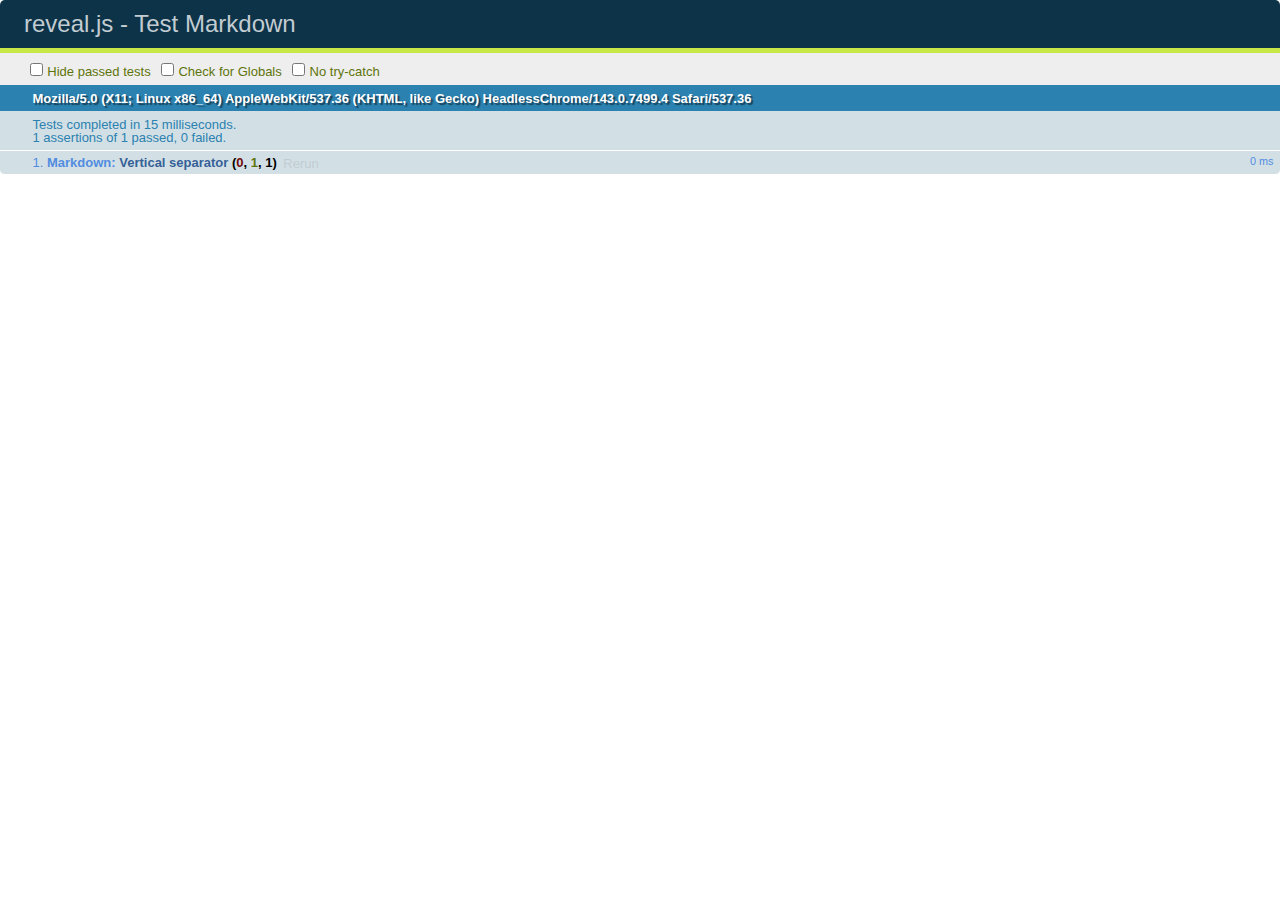
<file: test/test-markdown.html>
<!doctype html>
<html lang="en">

	<head>
		<meta charset="utf-8">

		<title>reveal.js - Test Markdown</title>

		<link rel="stylesheet" href="../css/reveal.min.css">
		<link rel="stylesheet" href="qunit-1.12.0.css">
	</head>

	<body style="overflow: auto;">

		<div id="qunit"></div>
		<div id="qunit-fixture"></div>

		<div class="reveal" style="display: none;">

			<div class="slides">

				<!-- <section data-markdown="example.md" data-separator="^\n\n\n" data-vertical="^\n\n"></section> -->

				<!-- Slides are separated by newline + three dashes + newline, vertical slides identical but two dashes -->
				<section data-markdown data-separator="^\n---\n$" data-vertical="^\n--\n$">
					<script type="text/template">
						## Slide 1.1

						--

						## Slide 1.2

						---

						## Slide 2
					</script>
				</section>

			</div>

		</div>

		<script src="../lib/js/head.min.js"></script>
		<script src="../js/reveal.min.js"></script>
		<script src="../plugin/markdown/marked.js"></script>
		<script src="../plugin/markdown/markdown.js"></script>
		<script src="qunit-1.12.0.js"></script>

		<script src="test-markdown.js"></script>

	</body>
</html>
</file>
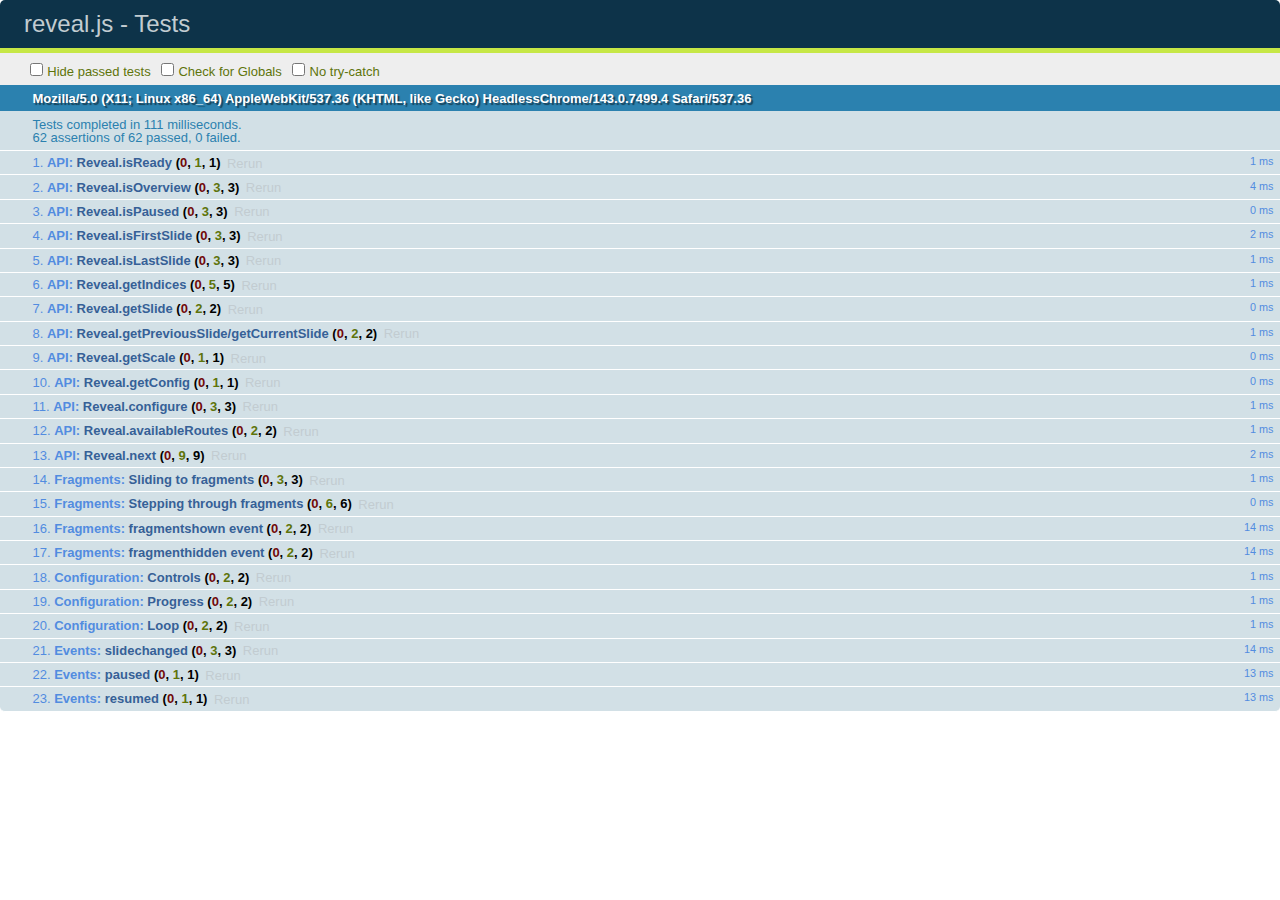
<file: test/test.html>
<!doctype html>
<html lang="en">

	<head>
		<meta charset="utf-8">

		<title>reveal.js - Tests</title>

		<link rel="stylesheet" href="../css/reveal.min.css">
		<link rel="stylesheet" href="qunit-1.12.0.css">
	</head>

	<body style="overflow: auto;">

		<div id="qunit"></div>
		<div id="qunit-fixture"></div>

		<div class="reveal" style="display: none;">

			<div class="slides">

				<section>
					<h1>1</h1>
				</section>

				<section>
					<section>
						<h1>2.1</h1>
					</section>
					<section>
						<h1>2.2</h1>
					</section>
					<section>
						<h1>2.3</h1>
					</section>
				</section>

				<section>
					<h1>4</h1>
					<ul>
						<li class="fragment">4.1</li>
						<li class="fragment">4.2</li>
						<li class="fragment">4.3</li>
					</ul>
				</section>

				<section>
					<h1>4</h1>
				</section>

			</div>

		</div>

		<script src="../lib/js/head.min.js"></script>
		<script src="../js/reveal.min.js"></script>
		<script src="qunit-1.12.0.js"></script>

		<script src="test.js"></script>

	</body>
</html>
</file>
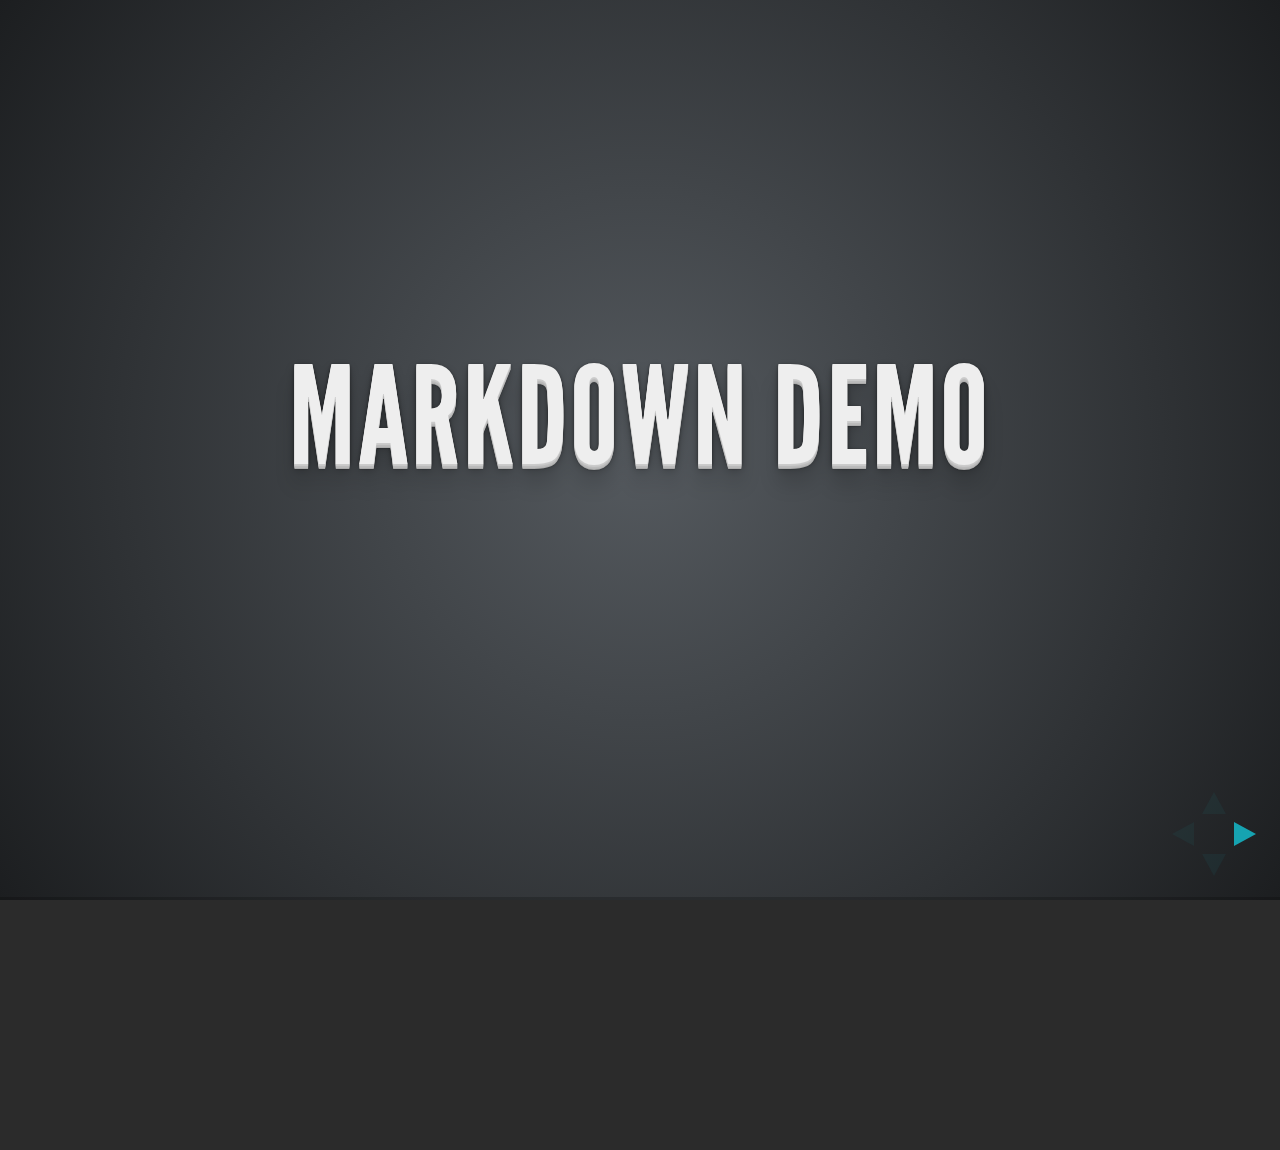
<file: plugin/markdown/example.html>
<!doctype html>
<html lang="en">

	<head>
		<meta charset="utf-8">

		<title>reveal.js - Markdown Demo</title>

		<link rel="stylesheet" href="../../css/reveal.css">
		<link rel="stylesheet" href="../../css/theme/default.css" id="theme">
	</head>

	<body>

		<div class="reveal">

			<div class="slides">

		<!-- Use external markdown resource, separate slides by three newlines; vertical slides by two newlines -->
		<section data-markdown="example.md" data-separator="^\n\n\n" data-vertical="^\n\n"></section>

		<!-- Slides are separated by three dashes (quick 'n dirty regular expression) -->
		<section data-markdown data-separator="---">
		    <script type="text/template">
			## Demo 1
			Slide 1
			---
			## Demo 1
			Slide 2
			---
			## Demo 1
			Slide 3
		    </script>
		</section>

		<!-- Slides are separated by newline + three dashes + newline, vertical slides identical but two dashes -->
		<section data-markdown data-separator="^\n---\n$" data-vertical="^\n--\n$">
		    <script type="text/template">
			## Demo 2
			Slide 1.1

			--

			## Demo 2
			Slide 1.2

			---

			## Demo 2
			Slide 2
		    </script>
		</section>

		<!-- No "extra" slides, since there are no separators defined (so they'll become horizontal rulers) -->
		<section data-markdown>
		    <script type="text/template">
			A

			---

			B

			---

			C
		    </script>
		</section>

	    </div>
		</div>

		<script src="../../lib/js/head.min.js"></script>
		<script src="../../js/reveal.js"></script>

		<script>

			Reveal.initialize({
				controls: true,
				progress: true,
				history: true,
				center: true,

				theme: Reveal.getQueryHash().theme,
				transition: Reveal.getQueryHash().transition || 'default',

				// Optional libraries used to extend on reveal.js
				dependencies: [
					{ src: '../../lib/js/classList.js', condition: function() { return !document.body.classList; } },
					{ src: 'marked.js', condition: function() { return !!document.querySelector( '[data-markdown]' ); } },
		    { src: 'markdown.js', condition: function() { return !!document.querySelector( '[data-markdown]' ); } },
					{ src: '../notes/notes.js' }
				]
			});

		</script>

	</body>
</html>
</file>
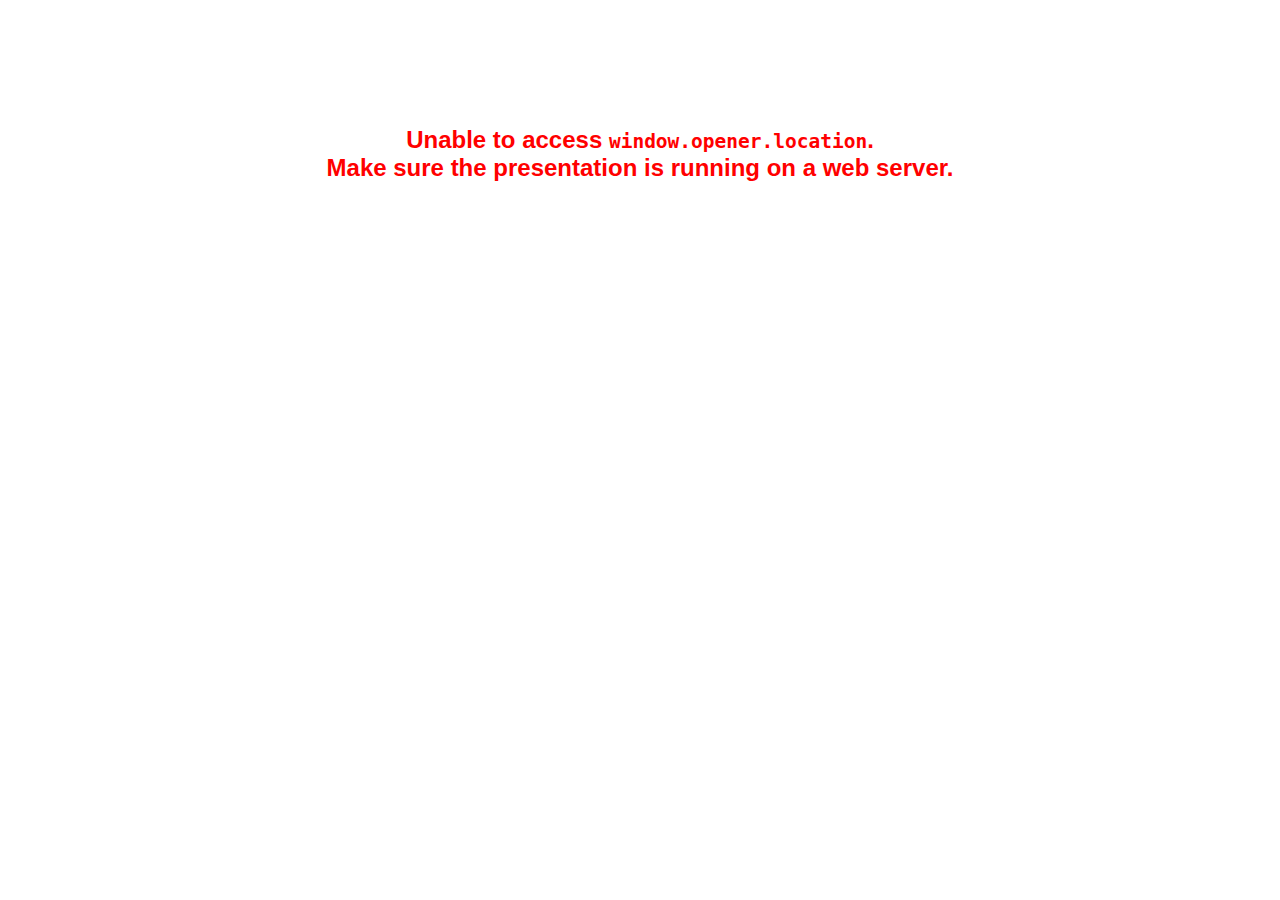
<file: plugin/notes/notes.html>
<!doctype html>
<html lang="en">
	<head>
		<meta charset="utf-8">

		<title>reveal.js - Slide Notes</title>

		<style>
			body {
				font-family: Helvetica;
			}

			#notes {
				font-size: 24px;
				width: 640px;
				margin-top: 5px;
				clear: left;
			}

			#wrap-current-slide {
				width: 640px;
				height: 512px;
				float: left;
				overflow: hidden;
			}

			#current-slide {
				width: 1280px;
				height: 1024px;
				border: none;

				-webkit-transform-origin: 0 0;
				   -moz-transform-origin: 0 0;
					-ms-transform-origin: 0 0;
					 -o-transform-origin: 0 0;
						transform-origin: 0 0;

				-webkit-transform: scale(0.5);
				   -moz-transform: scale(0.5);
					-ms-transform: scale(0.5);
					 -o-transform: scale(0.5);
						transform: scale(0.5);
			}

			#wrap-next-slide {
				width: 448px;
				height: 358px;
				float: left;
				margin: 0 0 0 10px;
				overflow: hidden;
			}

			#next-slide {
				width: 1280px;
				height: 1024px;
				border: none;

				-webkit-transform-origin: 0 0;
				   -moz-transform-origin: 0 0;
					-ms-transform-origin: 0 0;
					 -o-transform-origin: 0 0;
						transform-origin: 0 0;

				-webkit-transform: scale(0.35);
				   -moz-transform: scale(0.35);
					-ms-transform: scale(0.35);
					 -o-transform: scale(0.35);
						transform: scale(0.35);
			}

			.slides {
				position: relative;
				margin-bottom: 10px;
				border: 1px solid black;
				border-radius: 2px;
				background: rgb(28, 30, 32);
			}

			.slides span {
				position: absolute;
				top: 3px;
				left: 3px;
				font-weight: bold;
				font-size: 14px;
				color: rgba( 255, 255, 255, 0.9 );
			}

			.error {
				font-weight: bold;
				color: red;
				font-size: 1.5em;
				text-align: center;
				margin-top: 10%;
			}

			.error code {
				font-family: monospace;
			}

			.time {
				width: 448px;
				margin: 30px 0 0 10px;
				float: left;
				text-align: center;
				opacity: 0;

				-webkit-transition: opacity 0.4s;
				   -moz-transition: opacity 0.4s;
				     -o-transition: opacity 0.4s;
					transition: opacity 0.4s;
			}

			.elapsed,
			.clock {
				color: #333;
				font-size: 2em;
				text-align: center;
				display: inline-block;
				padding: 0.5em;
				background-color: #eee;
				border-radius: 10px;
			}

			.elapsed h2,
			.clock h2 {
				font-size: 0.8em;
				line-height: 100%;
				margin: 0;
				color: #aaa;
			}

			.elapsed .mute {
				color: #ddd;
			}

		</style>
	</head>

	<body>

		<div id="wrap-current-slide" class="slides">
			<script>document.write( '<iframe width="1280" height="1024" id="current-slide" src="'+ window.opener.location.href +'?receiver"></iframe>' );</script>
		</div>

		<div id="wrap-next-slide" class="slides">
			<script>document.write( '<iframe width="640" height="512" id="next-slide" src="'+ window.opener.location.href +'?receiver"></iframe>' );</script>
			<span>UPCOMING:</span>
		</div>

		<div class="time">
			<div class="clock">
				<h2>Time</h2>
				<span id="clock">0:00:00 AM</span>
			</div>
			<div class="elapsed">
				<h2>Elapsed</h2>
				<span id="hours">00</span><span id="minutes">:00</span><span id="seconds">:00</span>
			</div>
		</div>

		<div id="notes"></div>

		<script src="../../plugin/markdown/marked.js"></script>
		<script>

			window.addEventListener( 'load', function() {

				if( window.opener && window.opener.location && window.opener.location.href ) {

					var notes = document.getElementById( 'notes' ),
						currentSlide = document.getElementById( 'current-slide' ),
						nextSlide = document.getElementById( 'next-slide' ),
						silenced = false;

					window.addEventListener( 'message', function( event ) {
						var data = JSON.parse( event.data );

						// No need for updating the notes in case of fragment changes
						if ( data.notes !== undefined) {
							if( data.markdown ) {
								notes.innerHTML = marked( data.notes );
							}
							else {
								notes.innerHTML = data.notes;
							}
						}

						silenced = true;

						// Update the note slides
						currentSlide.contentWindow.Reveal.slide( data.indexh, data.indexv, data.indexf );
						nextSlide.contentWindow.Reveal.slide( data.nextindexh, data.nextindexv );

						silenced = false;

					}, false );

					var start = new Date(),
						timeEl = document.querySelector( '.time' ),
						clockEl = document.getElementById( 'clock' ),
						hoursEl = document.getElementById( 'hours' ),
						minutesEl = document.getElementById( 'minutes' ),
						secondsEl = document.getElementById( 'seconds' );

					setInterval( function() {

						timeEl.style.opacity = 1;

						var diff, hours, minutes, seconds,
							now = new Date();

						diff = now.getTime() - start.getTime();
						hours = Math.floor( diff / ( 1000 * 60 * 60 ) );
						minutes = Math.floor( ( diff / ( 1000 * 60 ) ) % 60 );
						seconds = Math.floor( ( diff / 1000 ) % 60 );

						clockEl.innerHTML = now.toLocaleTimeString();
						hoursEl.innerHTML = zeroPadInteger( hours );
						hoursEl.className = hours > 0 ? "" : "mute";
						minutesEl.innerHTML = ":" + zeroPadInteger( minutes );
						minutesEl.className = minutes > 0 ? "" : "mute";
						secondsEl.innerHTML = ":" + zeroPadInteger( seconds );

					}, 1000 );

					// Broadcasts the state of the notes window to synchronize
					// the main window
					function synchronizeMainWindow() {

						if( !silenced ) {
							var indices = currentSlide.contentWindow.Reveal.getIndices();
							window.opener.Reveal.slide( indices.h, indices.v, indices.f );
						}

					}

					// Navigate the main window when the notes slide changes
					currentSlide.contentWindow.Reveal.addEventListener( 'slidechanged', synchronizeMainWindow );
					currentSlide.contentWindow.Reveal.addEventListener( 'fragmentshown', synchronizeMainWindow );
					currentSlide.contentWindow.Reveal.addEventListener( 'fragmenthidden', synchronizeMainWindow );

					// Reconfigure the notes window to remove needless UI
					currentSlide.contentWindow.Reveal.configure({ controls: false, progress: false, overview: false });
					nextSlide.contentWindow.Reveal.configure({ controls: false, progress: false, overview: false });

				}
				else {

					document.body.innerHTML =  '<p class="error">Unable to access <code>window.opener.location</code>.<br>Make sure the presentation is running on a web server.</p>';

				}


			}, false );

			function zeroPadInteger( num ) {
				var str = "00" + parseInt( num );
				return str.substring( str.length - 2 );
			}

		</script>
	</body>
</html>
</file>
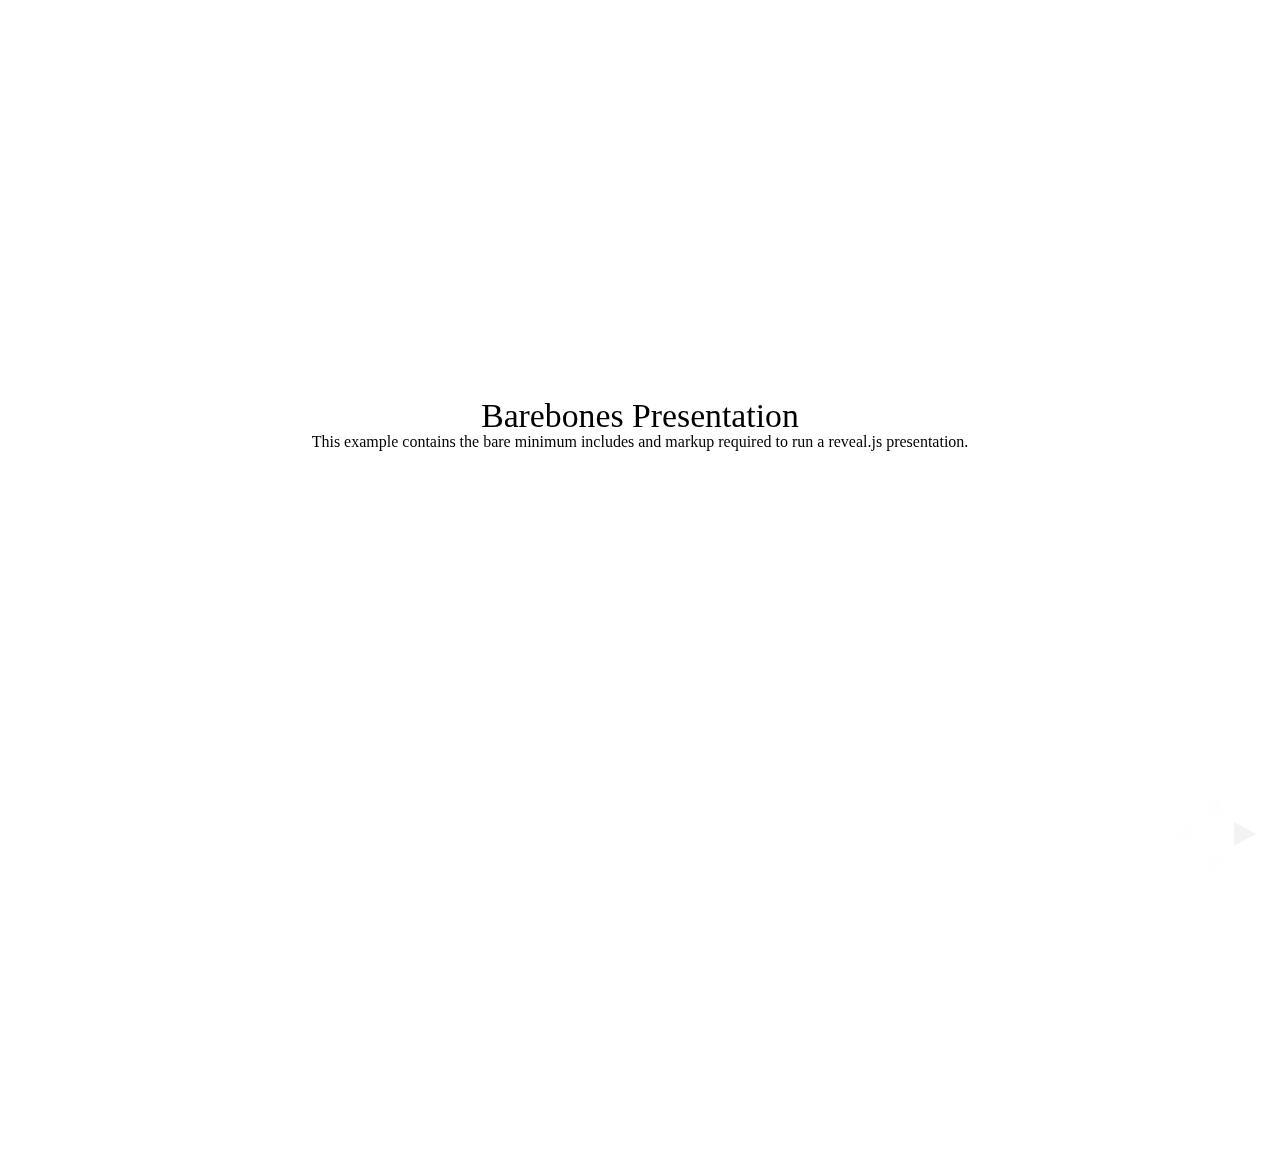
<file: test/examples/barebones.html>
<!doctype html>
<html lang="en">

	<head>
		<meta charset="utf-8">

		<title>reveal.js - Barebones</title>

		<link rel="stylesheet" href="../../css/reveal.min.css">
	</head>

	<body>

		<div class="reveal">

			<div class="slides">

				<section>
					<h2>Barebones Presentation</h2>
					<p>This example contains the bare minimum includes and markup required to run a reveal.js presentation.</p>
				</section>

				<section>
					<h2>No Theme</h2>
					<p>There's no theme included, so it will fall back on browser defaults.</p>
				</section>

			</div>

		</div>

		<script src="../../lib/js/head.min.js"></script>
		<script src="../../js/reveal.min.js"></script>

		<script>

			Reveal.initialize();

		</script>

	</body>
</html>
</file>
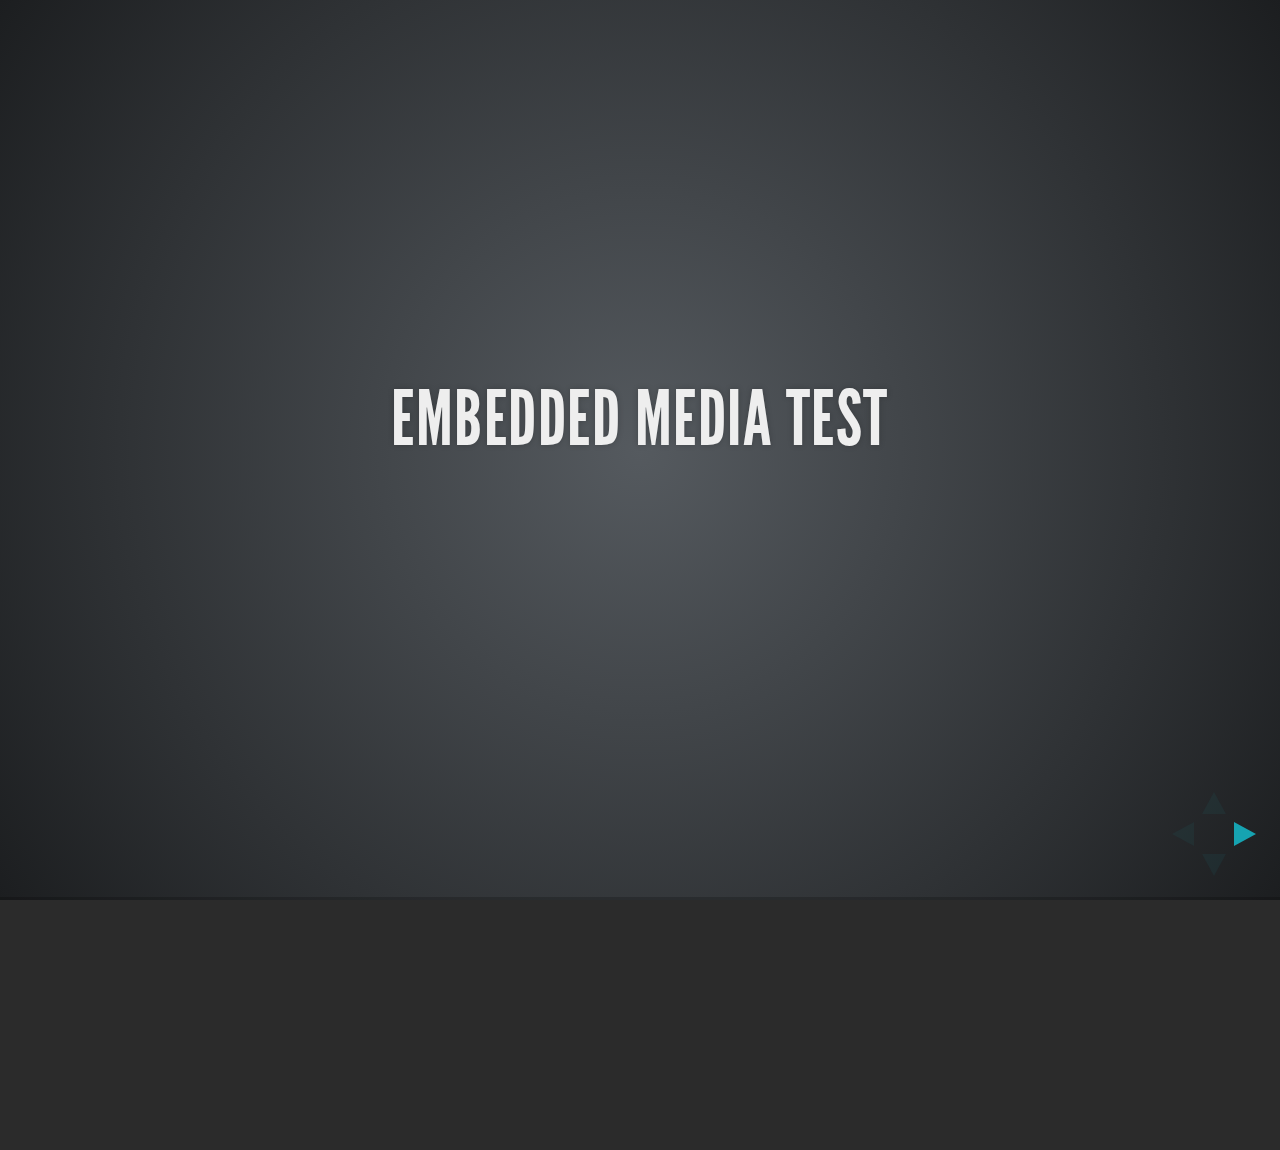
<file: test/examples/embedded-media.html>
<!doctype html>
<html lang="en">

	<head>
		<meta charset="utf-8">

		<title>reveal.js - Embedded Media</title>

		<meta name="viewport" content="width=device-width, initial-scale=1.0, maximum-scale=1.0, user-scalable=no">

		<link rel="stylesheet" href="../../css/reveal.min.css">
		<link rel="stylesheet" href="../../css/theme/default.css" id="theme">
	</head>

	<body>

		<div class="reveal">

			<div class="slides">

				<section>
					<h2>Embedded Media Test</h2>
				</section>

				<section>
					<iframe data-autoplay width="420" height="345" src="http://www.youtube.com/embed/l3RQZ4mcr1c"></iframe>
				</section>

				<section>
					<h2>Empty Slide</h2>
				</section>

			</div>

		</div>

		<script src="../../lib/js/head.min.js"></script>
		<script src="../../js/reveal.min.js"></script>

		<script>

			Reveal.initialize({
				transition: 'linear'
			});

		</script>

	</body>
</html>
</file>
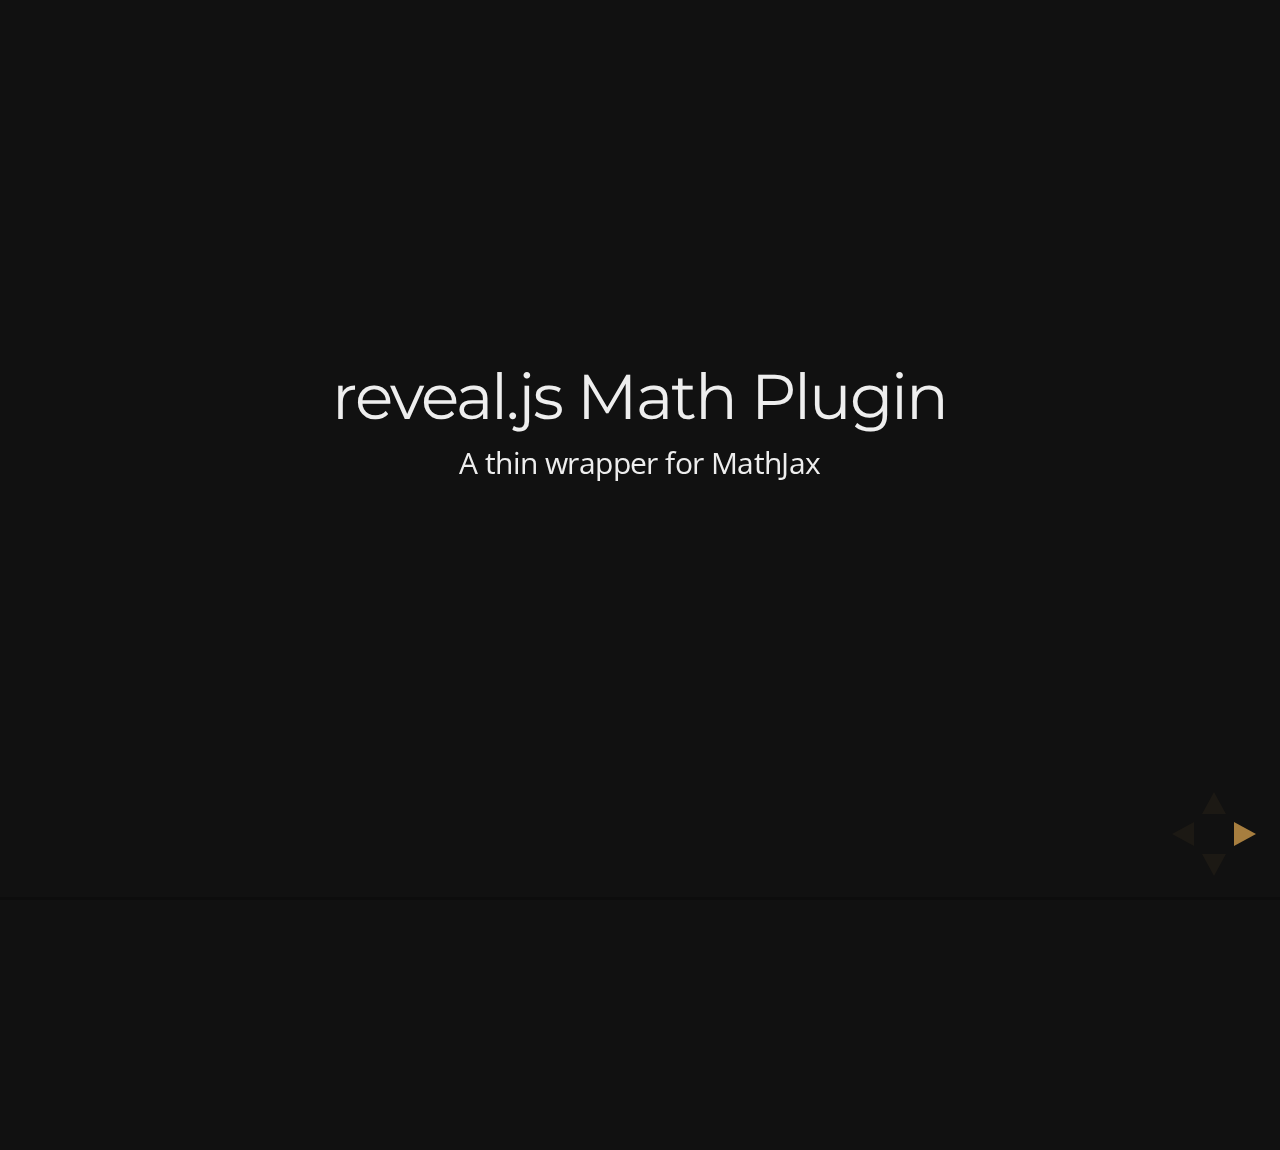
<file: test/examples/math.html>
<!doctype html>
<html lang="en">

	<head>
		<meta charset="utf-8">

		<title>reveal.js - Math Plugin</title>

		<meta name="viewport" content="width=device-width, initial-scale=1.0, maximum-scale=1.0, user-scalable=no">

		<link rel="stylesheet" href="../../css/reveal.min.css">
		<link rel="stylesheet" href="../../css/theme/night.css" id="theme">
	</head>

	<body>

		<div class="reveal">

			<div class="slides">

				<section>
					<h2>reveal.js Math Plugin</h2>
					<p>A thin wrapper for MathJax</p>
				</section>

				<section>
					<h3>The Lorenz Equations</h3>

					\[\begin{aligned}
					\dot{x} &amp; = \sigma(y-x) \\
					\dot{y} &amp; = \rho x - y - xz \\
					\dot{z} &amp; = -\beta z + xy
					\end{aligned} \]
				</section>

				<section>
					<h3>The Cauchy-Schwarz Inequality</h3>

					<script type="math/tex; mode=display">
						\left( \sum_{k=1}^n a_k b_k \right)^2 \leq \left( \sum_{k=1}^n a_k^2 \right) \left( \sum_{k=1}^n b_k^2 \right)
					</script>
				</section>

				<section>
					<h3>A Cross Product Formula</h3>

					\[\mathbf{V}_1 \times \mathbf{V}_2 =  \begin{vmatrix}
					\mathbf{i} &amp; \mathbf{j} &amp; \mathbf{k} \\
					\frac{\partial X}{\partial u} &amp;  \frac{\partial Y}{\partial u} &amp; 0 \\
					\frac{\partial X}{\partial v} &amp;  \frac{\partial Y}{\partial v} &amp; 0
					\end{vmatrix}  \]
				</section>

				<section>
					<h3>The probability of getting \(k\) heads when flipping \(n\) coins is</h3>

					\[P(E)   = {n \choose k} p^k (1-p)^{ n-k} \]
				</section>

				<section>
					<h3>An Identity of Ramanujan</h3>

					\[ \frac{1}{\Bigl(\sqrt{\phi \sqrt{5}}-\phi\Bigr) e^{\frac25 \pi}} =
					1+\frac{e^{-2\pi}} {1+\frac{e^{-4\pi}} {1+\frac{e^{-6\pi}}
					{1+\frac{e^{-8\pi}} {1+\ldots} } } } \]
				</section>

				<section>
					<h3>A Rogers-Ramanujan Identity</h3>

					\[  1 +  \frac{q^2}{(1-q)}+\frac{q^6}{(1-q)(1-q^2)}+\cdots =
					\prod_{j=0}^{\infty}\frac{1}{(1-q^{5j+2})(1-q^{5j+3})}\]
				</section>

				<section>
					<h3>Maxwell&#8217;s Equations</h3>

					\[  \begin{aligned}
					\nabla \times \vec{\mathbf{B}} -\, \frac1c\, \frac{\partial\vec{\mathbf{E}}}{\partial t} &amp; = \frac{4\pi}{c}\vec{\mathbf{j}} \\   \nabla \cdot \vec{\mathbf{E}} &amp; = 4 \pi \rho \\
					\nabla \times \vec{\mathbf{E}}\, +\, \frac1c\, \frac{\partial\vec{\mathbf{B}}}{\partial t} &amp; = \vec{\mathbf{0}} \\
					\nabla \cdot \vec{\mathbf{B}} &amp; = 0 \end{aligned}
					\]
				</section>

				<section>
					<section>
						<h3>The Lorenz Equations</h3>

						<div class="fragment">
							\[\begin{aligned}
							\dot{x} &amp; = \sigma(y-x) \\
							\dot{y} &amp; = \rho x - y - xz \\
							\dot{z} &amp; = -\beta z + xy
							\end{aligned} \]
						</div>
					</section>

					<section>
						<h3>The Cauchy-Schwarz Inequality</h3>

						<div class="fragment">
							\[ \left( \sum_{k=1}^n a_k b_k \right)^2 \leq \left( \sum_{k=1}^n a_k^2 \right) \left( \sum_{k=1}^n b_k^2 \right) \]
						</div>
					</section>

					<section>
						<h3>A Cross Product Formula</h3>

						<div class="fragment">
							\[\mathbf{V}_1 \times \mathbf{V}_2 =  \begin{vmatrix}
							\mathbf{i} &amp; \mathbf{j} &amp; \mathbf{k} \\
							\frac{\partial X}{\partial u} &amp;  \frac{\partial Y}{\partial u} &amp; 0 \\
							\frac{\partial X}{\partial v} &amp;  \frac{\partial Y}{\partial v} &amp; 0
							\end{vmatrix}  \]
						</div>
					</section>

					<section>
						<h3>The probability of getting \(k\) heads when flipping \(n\) coins is</h3>

						<div class="fragment">
							\[P(E)   = {n \choose k} p^k (1-p)^{ n-k} \]
						</div>
					</section>

					<section>
						<h3>An Identity of Ramanujan</h3>

						<div class="fragment">
							\[ \frac{1}{\Bigl(\sqrt{\phi \sqrt{5}}-\phi\Bigr) e^{\frac25 \pi}} =
							1+\frac{e^{-2\pi}} {1+\frac{e^{-4\pi}} {1+\frac{e^{-6\pi}}
							{1+\frac{e^{-8\pi}} {1+\ldots} } } } \]
						</div>
					</section>

					<section>
						<h3>A Rogers-Ramanujan Identity</h3>

						<div class="fragment">
							\[  1 +  \frac{q^2}{(1-q)}+\frac{q^6}{(1-q)(1-q^2)}+\cdots =
							\prod_{j=0}^{\infty}\frac{1}{(1-q^{5j+2})(1-q^{5j+3})}\]
						</div>
					</section>

					<section>
						<h3>Maxwell&#8217;s Equations</h3>

						<div class="fragment">
							\[  \begin{aligned}
							\nabla \times \vec{\mathbf{B}} -\, \frac1c\, \frac{\partial\vec{\mathbf{E}}}{\partial t} &amp; = \frac{4\pi}{c}\vec{\mathbf{j}} \\   \nabla \cdot \vec{\mathbf{E}} &amp; = 4 \pi \rho \\
							\nabla \times \vec{\mathbf{E}}\, +\, \frac1c\, \frac{\partial\vec{\mathbf{B}}}{\partial t} &amp; = \vec{\mathbf{0}} \\
							\nabla \cdot \vec{\mathbf{B}} &amp; = 0 \end{aligned}
							\]
						</div>
					</section>
				</section>

			</div>

		</div>

		<script src="../../lib/js/head.min.js"></script>
		<script src="../../js/reveal.min.js"></script>

		<script>

			Reveal.initialize({
				history: true,
				transition: 'linear',

				math: {
					// mathjax: 'http://cdn.mathjax.org/mathjax/latest/MathJax.js',
					config: 'TeX-AMS_HTML-full'
				},

				dependencies: [
					{ src: '../../lib/js/classList.js' },
					{ src: '../../plugin/math/math.js', async: true }
				]
			});

		</script>

	</body>
</html>
</file>
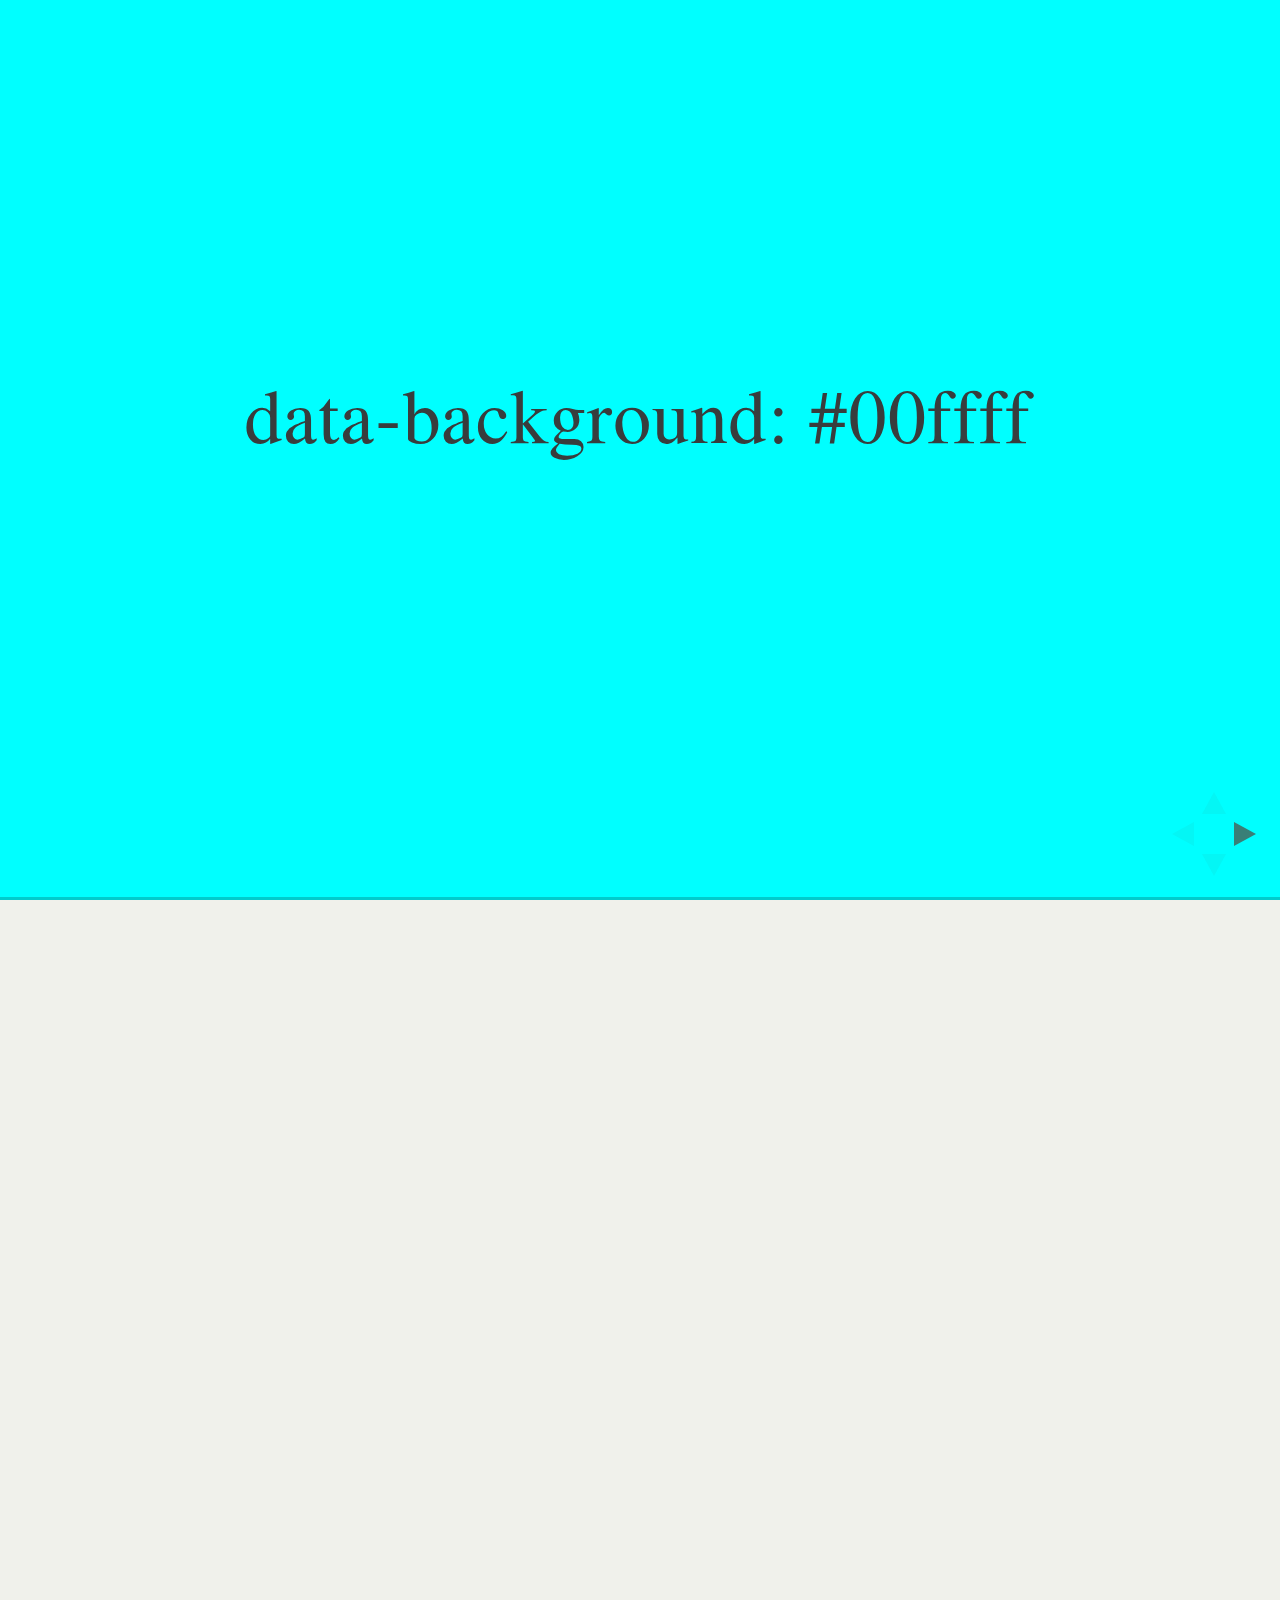
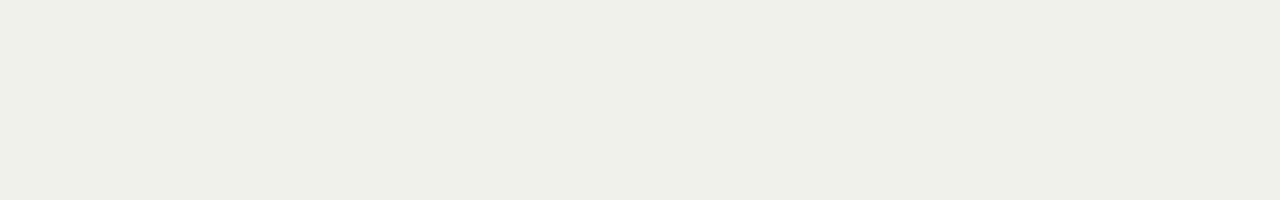
<file: test/examples/slide-backgrounds.html>
<!doctype html>
<html lang="en">

	<head>
		<meta charset="utf-8">

		<title>reveal.js - Slide Backgrounds</title>

		<meta name="viewport" content="width=device-width, initial-scale=1.0, maximum-scale=1.0, user-scalable=no">

		<link rel="stylesheet" href="../../css/reveal.min.css">
		<link rel="stylesheet" href="../../css/theme/serif.css" id="theme">
	</head>

	<body>

		<div class="reveal">

			<div class="slides">

				<section data-background="#00ffff">
					<h2>data-background: #00ffff</h2>
				</section>

				<section data-background="#bb00bb">
					<h2>data-background: #bb00bb</h2>
				</section>

				<section>
					<section data-background="#ff0000">
						<h2>data-background: #ff0000</h2>
					</section>
					<section data-background="rgba(0, 0, 0, 0.2)">
						<h2>data-background: rgba(0, 0, 0, 0.2)</h2>
					</section>
					<section data-background="salmon">
						<h2>data-background: salmon</h2>
					</section>
				</section>

				<section data-background="rgba(0, 100, 100, 0.2)">
					<section>
						<h2>Background applied to stack</h2>
					</section>
					<section>
						<h2>Background applied to stack</h2>
					</section>
					<section data-background="rgba(100, 0, 0, 0.2)">
						<h2>Background applied to slide inside of stack</h2>
					</section>
				</section>

				<section data-background-transition="slide" data-background="assets/image1.png" style="background: rgba(255,255,255,0.9)">
					<h2>Background image</h2>
				</section>

				<section>
					<section data-background-transition="slide" data-background="assets/image1.png" style="background: rgba(255,255,255,0.9)">
						<h2>Background image</h2>
					</section>
					<section data-background-transition="slide" data-background="assets/image1.png" style="background: rgba(255,255,255,0.9)">
						<h2>Background image</h2>
					</section>
				</section>

				<section data-background="assets/image2.png" data-background-size="100px" data-background-repeat="repeat" data-background-color="#111" style="background: rgba(255,255,255,0.9)">
					<h2>Background image</h2>
					<pre>data-background-size="100px" data-background-repeat="repeat" data-background-color="#111"</pre>
				</section>

				<section data-background="#888888">
					<h2>Same background twice (1/2)</h2>
				</section>
				<section data-background="#888888">
					<h2>Same background twice (2/2)</h2>
				</section>

			</div>

		</div>

		<script src="../../lib/js/head.min.js"></script>
		<script src="../../js/reveal.min.js"></script>

		<script>

			// Full list of configuration options available here:
			// https://github.com/hakimel/reveal.js#configuration
			Reveal.initialize({
				center: true,
				// rtl: true,

				transition: 'linear',
				// transitionSpeed: 'slow',
				// backgroundTransition: 'linear'
			});

		</script>

	</body>
</html>
</file>
<file: css/reveal.css>
@charset "UTF-8";

/*!
 * reveal.js
 * http://lab.hakim.se/reveal-js
 * MIT licensed
 *
 * Copyright (C) 2013 Hakim El Hattab, http://hakim.se
 */


/*********************************************
 * RESET STYLES
 *********************************************/

html, body, .reveal div, .reveal span, .reveal applet, .reveal object, .reveal iframe,
.reveal h1, .reveal h2, .reveal h3, .reveal h4, .reveal h5, .reveal h6, .reveal p, .reveal blockquote, .reveal pre,
.reveal a, .reveal abbr, .reveal acronym, .reveal address, .reveal big, .reveal cite, .reveal code,
.reveal del, .reveal dfn, .reveal em, .reveal img, .reveal ins, .reveal kbd, .reveal q, .reveal s, .reveal samp,
.reveal small, .reveal strike, .reveal strong, .reveal sub, .reveal sup, .reveal tt, .reveal var,
.reveal b, .reveal u, .reveal i, .reveal center,
.reveal dl, .reveal dt, .reveal dd, .reveal ol, .reveal ul, .reveal li,
.reveal fieldset, .reveal form, .reveal label, .reveal legend,
.reveal table, .reveal caption, .reveal tbody, .reveal tfoot, .reveal thead, .reveal tr, .reveal th, .reveal td,
.reveal article, .reveal aside, .reveal canvas, .reveal details, .reveal embed,
.reveal figure, .reveal figcaption, .reveal footer, .reveal header, .reveal hgroup,
.reveal menu, .reveal nav, .reveal output, .reveal ruby, .reveal section, .reveal summary,
.reveal time, .reveal mark, .reveal audio, video {
	margin: 0;
	padding: 0;
	border: 0;
	font-size: 100%;
	font: inherit;
	vertical-align: baseline;
}

.reveal article, .reveal aside, .reveal details, .reveal figcaption, .reveal figure,
.reveal footer, .reveal header, .reveal hgroup, .reveal menu, .reveal nav, .reveal section {
	display: block;
}


/*********************************************
 * GLOBAL STYLES
 *********************************************/

html,
body {
	width: 100%;
	height: 100%;
	overflow: hidden;
}

body {
	position: relative;
	line-height: 1;
}

::selection {
	background: #FF5E99;
	color: #fff;
	text-shadow: none;
}


/*********************************************
 * HEADERS
 *********************************************/

.reveal h1,
.reveal h2,
.reveal h3,
.reveal h4,
.reveal h5,
.reveal h6 {
	-webkit-hyphens: auto;
	   -moz-hyphens: auto;
		hyphens: auto;

	word-wrap: break-word;
	line-height: 1;
}

.reveal h1 { font-size: 3.77em; }
.reveal h2 { font-size: 2.11em;	}
.reveal h3 { font-size: 1.55em;	}
.reveal h4 { font-size: 1em;	}


/*********************************************
 * VIEW FRAGMENTS
 *********************************************/

.reveal .slides section .fragment {
	opacity: 0;

	-webkit-transition: all .2s ease;
	   -moz-transition: all .2s ease;
	    -ms-transition: all .2s ease;
	     -o-transition: all .2s ease;
		transition: all .2s ease;
}
	.reveal .slides section .fragment.visible {
		opacity: 1;
	}

.reveal .slides section .fragment.grow {
	opacity: 1;
}
	.reveal .slides section .fragment.grow.visible {
		-webkit-transform: scale( 1.3 );
		   -moz-transform: scale( 1.3 );
		    -ms-transform: scale( 1.3 );
		     -o-transform: scale( 1.3 );
			transform: scale( 1.3 );
	}

.reveal .slides section .fragment.shrink {
	opacity: 1;
}
	.reveal .slides section .fragment.shrink.visible {
		-webkit-transform: scale( 0.7 );
		   -moz-transform: scale( 0.7 );
		    -ms-transform: scale( 0.7 );
		     -o-transform: scale( 0.7 );
			transform: scale( 0.7 );
	}

.reveal .slides section .fragment.zoom-in {
	opacity: 0;

	-webkit-transform: scale( 0.1 );
	   -moz-transform: scale( 0.1 );
	    -ms-transform: scale( 0.1 );
	     -o-transform: scale( 0.1 );
		transform: scale( 0.1 );
}

	.reveal .slides section .fragment.zoom-in.visible {
		opacity: 1;

		-webkit-transform: scale( 1 );
		   -moz-transform: scale( 1 );
		    -ms-transform: scale( 1 );
		     -o-transform: scale( 1 );
			transform: scale( 1 );
	}

.reveal .slides section .fragment.roll-in {
	opacity: 0;

	-webkit-transform: rotateX( 90deg );
	   -moz-transform: rotateX( 90deg );
	    -ms-transform: rotateX( 90deg );
	     -o-transform: rotateX( 90deg );
		transform: rotateX( 90deg );
}
	.reveal .slides section .fragment.roll-in.visible {
		opacity: 1;

		-webkit-transform: rotateX( 0 );
		   -moz-transform: rotateX( 0 );
		    -ms-transform: rotateX( 0 );
		     -o-transform: rotateX( 0 );
			transform: rotateX( 0 );
	}

.reveal .slides section .fragment.fade-out {
	opacity: 1;
}
	.reveal .slides section .fragment.fade-out.visible {
		opacity: 0;
	}

.reveal .slides section .fragment.semi-fade-out {
	opacity: 1;
}
	.reveal .slides section .fragment.semi-fade-out.visible {
		opacity: 0.5;
	}

.reveal .slides section .fragment.highlight-red,
.reveal .slides section .fragment.highlight-green,
.reveal .slides section .fragment.highlight-blue {
	opacity: 1;
}
	.reveal .slides section .fragment.highlight-red.visible {
		color: #ff2c2d
	}
	.reveal .slides section .fragment.highlight-green.visible {
		color: #17ff2e;
	}
	.reveal .slides section .fragment.highlight-blue.visible {
		color: #1b91ff;
	}


/*********************************************
 * DEFAULT ELEMENT STYLES
 *********************************************/

/* Fixes issue in Chrome where italic fonts did not appear when printing to PDF */
.reveal:after {
  content: '';
  font-style: italic;
}

.reveal iframe {
	z-index: 1;
}

/* Ensure certain elements are never larger than the slide itself */
.reveal img,
.reveal video,
.reveal iframe {
	max-width: 95%;
	max-height: 95%;
}

/** Prevents layering issues in certain browser/transition combinations */
.reveal a {
	position: relative;
}

.reveal strong,
.reveal b {
	font-weight: bold;
}

.reveal em,
.reveal i {
	font-style: italic;
}

.reveal ol,
.reveal ul {
	display: inline-block;

	text-align: left;
	margin: 0 0 0 1em;
}

.reveal ol {
	list-style-type: decimal;
}

.reveal ul {
	list-style-type: disc;
}

.reveal ul ul {
	list-style-type: square;
}

.reveal ul ul ul {
	list-style-type: circle;
}

.reveal ul ul,
.reveal ul ol,
.reveal ol ol,
.reveal ol ul {
	display: block;
	margin-left: 40px;
}

.reveal p {
	margin-bottom: 10px;
	line-height: 1.2em;
}

.reveal q,
.reveal blockquote {
	quotes: none;
}

.reveal blockquote {
	display: block;
	position: relative;
	width: 70%;
	margin: 5px auto;
	padding: 5px;

	font-style: italic;
	background: rgba(255, 255, 255, 0.05);
	box-shadow: 0px 0px 2px rgba(0,0,0,0.2);
}
	.reveal blockquote p:first-child,
	.reveal blockquote p:last-child {
		display: inline-block;
	}

.reveal q {
	font-style: italic;
}

.reveal pre {
	display: block;
	position: relative;
	width: 90%;
	margin: 15px auto;

	text-align: left;
	font-size: 0.55em;
	font-family: monospace;
	line-height: 1.2em;

	word-wrap: break-word;

	box-shadow: 0px 0px 6px rgba(0,0,0,0.3);
}
.reveal code {
	font-family: monospace;
}
.reveal pre code {
	padding: 5px;
	overflow: auto;
	max-height: 400px;
	word-wrap: normal;
}
.reveal pre.stretch code {
	height: 100%;
	max-height: 100%;

	-webkit-box-sizing: border-box;
	   -moz-box-sizing: border-box;
		box-sizing: border-box;
}

.reveal table th,
.reveal table td {
	text-align: left;
	padding-right: .3em;
}

.reveal table th {
	text-shadow: rgb(255,255,255) 1px 1px 2px;
}

.reveal sup {
	vertical-align: super;
}
.reveal sub {
	vertical-align: sub;
}

.reveal small {
	display: inline-block;
	font-size: 0.6em;
	line-height: 1.2em;
	vertical-align: top;
}

.reveal small * {
	vertical-align: top;
}

.reveal .stretch {
	max-width: none;
	max-height: none;
}


/*********************************************
 * CONTROLS
 *********************************************/

.reveal .controls {
	display: none;
	position: fixed;
	width: 110px;
	height: 110px;
	z-index: 30;
	right: 10px;
	bottom: 10px;
}

.reveal .controls div {
	position: absolute;
	opacity: 0.05;
	width: 0;
	height: 0;
	border: 12px solid transparent;

	-moz-transform: scale(.9999);

	-webkit-transition: all 0.2s ease;
	   -moz-transition: all 0.2s ease;
	    -ms-transition: all 0.2s ease;
	     -o-transition: all 0.2s ease;
		transition: all 0.2s ease;
}

.reveal .controls div.enabled {
	opacity: 0.7;
	cursor: pointer;
}

.reveal .controls div.enabled:active {
	margin-top: 1px;
}

	.reveal .controls div.navigate-left {
		top: 42px;

		border-right-width: 22px;
		border-right-color: #eee;
	}
		.reveal .controls div.navigate-left.fragmented {
			opacity: 0.3;
		}

	.reveal .controls div.navigate-right {
		left: 74px;
		top: 42px;

		border-left-width: 22px;
		border-left-color: #eee;
	}
		.reveal .controls div.navigate-right.fragmented {
			opacity: 0.3;
		}

	.reveal .controls div.navigate-up {
		left: 42px;

		border-bottom-width: 22px;
		border-bottom-color: #eee;
	}
		.reveal .controls div.navigate-up.fragmented {
			opacity: 0.3;
		}

	.reveal .controls div.navigate-down {
		left: 42px;
		top: 74px;

		border-top-width: 22px;
		border-top-color: #eee;
	}
		.reveal .controls div.navigate-down.fragmented {
			opacity: 0.3;
		}


/*********************************************
 * PROGRESS BAR
 *********************************************/

.reveal .progress {
	position: fixed;
	display: none;
	height: 3px;
	width: 100%;
	bottom: 0;
	left: 0;
	z-index: 10;
}
	.reveal .progress:after {
		content: '';
		display: 'block';
		position: absolute;
		height: 20px;
		width: 100%;
		top: -20px;
	}
	.reveal .progress span {
		display: block;
		height: 100%;
		width: 0px;

		-webkit-transition: width 800ms cubic-bezier(0.260, 0.860, 0.440, 0.985);
		   -moz-transition: width 800ms cubic-bezier(0.260, 0.860, 0.440, 0.985);
		    -ms-transition: width 800ms cubic-bezier(0.260, 0.860, 0.440, 0.985);
		     -o-transition: width 800ms cubic-bezier(0.260, 0.860, 0.440, 0.985);
			transition: width 800ms cubic-bezier(0.260, 0.860, 0.440, 0.985);
	}


/*********************************************
 * SLIDES
 *********************************************/

.reveal {
	position: relative;
	width: 100%;
	height: 100%;

	-ms-touch-action: none;
}

.reveal .slides {
	position: absolute;
	width: 100%;
	height: 100%;
	left: 50%;
	top: 50%;

	overflow: visible;
	z-index: 1;
	text-align: center;

	-webkit-transition: -webkit-perspective .4s ease;
	   -moz-transition: -moz-perspective .4s ease;
	    -ms-transition: -ms-perspective .4s ease;
	     -o-transition: -o-perspective .4s ease;
		transition: perspective .4s ease;

	-webkit-perspective: 600px;
	   -moz-perspective: 600px;
	    -ms-perspective: 600px;
		perspective: 600px;

	-webkit-perspective-origin: 0px -100px;
	   -moz-perspective-origin: 0px -100px;
	    -ms-perspective-origin: 0px -100px;
		perspective-origin: 0px -100px;
}

.reveal .slides>section {
	-ms-perspective: 600px;
}

.reveal .slides>section,
.reveal .slides>section>section {
	display: none;
	position: absolute;
	width: 100%;
	padding: 20px 0px;

	z-index: 10;
	line-height: 1.2em;
	font-weight: normal;

	-webkit-transform-style: preserve-3d;
	   -moz-transform-style: preserve-3d;
	    -ms-transform-style: preserve-3d;
		transform-style: preserve-3d;

	-webkit-transition: -webkit-transform-origin 800ms cubic-bezier(0.260, 0.860, 0.440, 0.985),
						-webkit-transform 800ms cubic-bezier(0.260, 0.860, 0.440, 0.985),
						visibility 800ms cubic-bezier(0.260, 0.860, 0.440, 0.985),
						opacity 800ms cubic-bezier(0.260, 0.860, 0.440, 0.985);
	   -moz-transition: -moz-transform-origin 800ms cubic-bezier(0.260, 0.860, 0.440, 0.985),
						-moz-transform 800ms cubic-bezier(0.260, 0.860, 0.440, 0.985),
						visibility 800ms cubic-bezier(0.260, 0.860, 0.440, 0.985),
						opacity 800ms cubic-bezier(0.260, 0.860, 0.440, 0.985);
	    -ms-transition: -ms-transform-origin 800ms cubic-bezier(0.260, 0.860, 0.440, 0.985),
						-ms-transform 800ms cubic-bezier(0.260, 0.860, 0.440, 0.985),
						visibility 800ms cubic-bezier(0.260, 0.860, 0.440, 0.985),
						opacity 800ms cubic-bezier(0.260, 0.860, 0.440, 0.985);
	     -o-transition: -o-transform-origin 800ms cubic-bezier(0.260, 0.860, 0.440, 0.985),
						-o-transform 800ms cubic-bezier(0.260, 0.860, 0.440, 0.985),
						visibility 800ms cubic-bezier(0.260, 0.860, 0.440, 0.985),
						opacity 800ms cubic-bezier(0.260, 0.860, 0.440, 0.985);
		transition: transform-origin 800ms cubic-bezier(0.260, 0.860, 0.440, 0.985),
						transform 800ms cubic-bezier(0.260, 0.860, 0.440, 0.985),
						visibility 800ms cubic-bezier(0.260, 0.860, 0.440, 0.985),
						opacity 800ms cubic-bezier(0.260, 0.860, 0.440, 0.985);
}

/* Global transition speed settings */
.reveal[data-transition-speed="fast"] .slides section {
	-webkit-transition-duration: 400ms;
	   -moz-transition-duration: 400ms;
	    -ms-transition-duration: 400ms;
		transition-duration: 400ms;
}
.reveal[data-transition-speed="slow"] .slides section {
	-webkit-transition-duration: 1200ms;
	   -moz-transition-duration: 1200ms;
	    -ms-transition-duration: 1200ms;
		transition-duration: 1200ms;
}

/* Slide-specific transition speed overrides */
.reveal .slides section[data-transition-speed="fast"] {
	-webkit-transition-duration: 400ms;
	   -moz-transition-duration: 400ms;
	    -ms-transition-duration: 400ms;
		transition-duration: 400ms;
}
.reveal .slides section[data-transition-speed="slow"] {
	-webkit-transition-duration: 1200ms;
	   -moz-transition-duration: 1200ms;
	    -ms-transition-duration: 1200ms;
		transition-duration: 1200ms;
}

.reveal .slides>section {
	left: -50%;
	top: -50%;
}

.reveal .slides>section.stack {
	padding-top: 0;
	padding-bottom: 0;
}

.reveal .slides>section.present,
.reveal .slides>section>section.present {
	display: block;
	z-index: 11;
	opacity: 1;
}

.reveal.center,
.reveal.center .slides,
.reveal.center .slides section {
	min-height: auto !important;
}

/* Don't allow interaction with invisible slides */
.reveal .slides>section.future,
.reveal .slides>section>section.future,
.reveal .slides>section.past,
.reveal .slides>section>section.past {
	pointer-events: none;
}

.reveal.overview .slides>section,
.reveal.overview .slides>section>section {
	pointer-events: auto;
}



/*********************************************
 * DEFAULT TRANSITION
 *********************************************/

.reveal .slides>section[data-transition=default].past,
.reveal .slides>section.past {
	display: block;
	opacity: 0;

	-webkit-transform: translate3d(-100%, 0, 0) rotateY(-90deg) translate3d(-100%, 0, 0);
	   -moz-transform: translate3d(-100%, 0, 0) rotateY(-90deg) translate3d(-100%, 0, 0);
	    -ms-transform: translate3d(-100%, 0, 0) rotateY(-90deg) translate3d(-100%, 0, 0);
		transform: translate3d(-100%, 0, 0) rotateY(-90deg) translate3d(-100%, 0, 0);
}
.reveal .slides>section[data-transition=default].future,
.reveal .slides>section.future {
	display: block;
	opacity: 0;

	-webkit-transform: translate3d(100%, 0, 0) rotateY(90deg) translate3d(100%, 0, 0);
	   -moz-transform: translate3d(100%, 0, 0) rotateY(90deg) translate3d(100%, 0, 0);
	    -ms-transform: translate3d(100%, 0, 0) rotateY(90deg) translate3d(100%, 0, 0);
		transform: translate3d(100%, 0, 0) rotateY(90deg) translate3d(100%, 0, 0);
}

.reveal .slides>section>section[data-transition=default].past,
.reveal .slides>section>section.past {
	display: block;
	opacity: 0;

	-webkit-transform: translate3d(0, -300px, 0) rotateX(70deg) translate3d(0, -300px, 0);
	   -moz-transform: translate3d(0, -300px, 0) rotateX(70deg) translate3d(0, -300px, 0);
	    -ms-transform: translate3d(0, -300px, 0) rotateX(70deg) translate3d(0, -300px, 0);
		transform: translate3d(0, -300px, 0) rotateX(70deg) translate3d(0, -300px, 0);
}
.reveal .slides>section>section[data-transition=default].future,
.reveal .slides>section>section.future {
	display: block;
	opacity: 0;

	-webkit-transform: translate3d(0, 300px, 0) rotateX(-70deg) translate3d(0, 300px, 0);
	   -moz-transform: translate3d(0, 300px, 0) rotateX(-70deg) translate3d(0, 300px, 0);
	    -ms-transform: translate3d(0, 300px, 0) rotateX(-70deg) translate3d(0, 300px, 0);
		transform: translate3d(0, 300px, 0) rotateX(-70deg) translate3d(0, 300px, 0);
}


/*********************************************
 * CONCAVE TRANSITION
 *********************************************/

.reveal .slides>section[data-transition=concave].past,
.reveal.concave  .slides>section.past {
	-webkit-transform: translate3d(-100%, 0, 0) rotateY(90deg) translate3d(-100%, 0, 0);
	   -moz-transform: translate3d(-100%, 0, 0) rotateY(90deg) translate3d(-100%, 0, 0);
	    -ms-transform: translate3d(-100%, 0, 0) rotateY(90deg) translate3d(-100%, 0, 0);
		transform: translate3d(-100%, 0, 0) rotateY(90deg) translate3d(-100%, 0, 0);
}
.reveal .slides>section[data-transition=concave].future,
.reveal.concave .slides>section.future {
	-webkit-transform: translate3d(100%, 0, 0) rotateY(-90deg) translate3d(100%, 0, 0);
	   -moz-transform: translate3d(100%, 0, 0) rotateY(-90deg) translate3d(100%, 0, 0);
	    -ms-transform: translate3d(100%, 0, 0) rotateY(-90deg) translate3d(100%, 0, 0);
		transform: translate3d(100%, 0, 0) rotateY(-90deg) translate3d(100%, 0, 0);
}

.reveal .slides>section>section[data-transition=concave].past,
.reveal.concave .slides>section>section.past {
	-webkit-transform: translate3d(0, -80%, 0) rotateX(-70deg) translate3d(0, -80%, 0);
	   -moz-transform: translate3d(0, -80%, 0) rotateX(-70deg) translate3d(0, -80%, 0);
	    -ms-transform: translate3d(0, -80%, 0) rotateX(-70deg) translate3d(0, -80%, 0);
		transform: translate3d(0, -80%, 0) rotateX(-70deg) translate3d(0, -80%, 0);
}
.reveal .slides>section>section[data-transition=concave].future,
.reveal.concave .slides>section>section.future {
	-webkit-transform: translate3d(0, 80%, 0) rotateX(70deg) translate3d(0, 80%, 0);
	   -moz-transform: translate3d(0, 80%, 0) rotateX(70deg) translate3d(0, 80%, 0);
	    -ms-transform: translate3d(0, 80%, 0) rotateX(70deg) translate3d(0, 80%, 0);
		transform: translate3d(0, 80%, 0) rotateX(70deg) translate3d(0, 80%, 0);
}


/*********************************************
 * ZOOM TRANSITION
 *********************************************/

.reveal .slides>section[data-transition=zoom].past,
.reveal.zoom .slides>section.past {
	opacity: 0;
	visibility: hidden;

	-webkit-transform: scale(16);
	   -moz-transform: scale(16);
	    -ms-transform: scale(16);
	     -o-transform: scale(16);
		transform: scale(16);
}
.reveal .slides>section[data-transition=zoom].future,
.reveal.zoom .slides>section.future {
	opacity: 0;
	visibility: hidden;

	-webkit-transform: scale(0.2);
	   -moz-transform: scale(0.2);
	    -ms-transform: scale(0.2);
	     -o-transform: scale(0.2);
		transform: scale(0.2);
}

.reveal .slides>section>section[data-transition=zoom].past,
.reveal.zoom .slides>section>section.past {
	-webkit-transform: translate(0, -150%);
	   -moz-transform: translate(0, -150%);
	    -ms-transform: translate(0, -150%);
	     -o-transform: translate(0, -150%);
		transform: translate(0, -150%);
}
.reveal .slides>section>section[data-transition=zoom].future,
.reveal.zoom .slides>section>section.future {
	-webkit-transform: translate(0, 150%);
	   -moz-transform: translate(0, 150%);
	    -ms-transform: translate(0, 150%);
	     -o-transform: translate(0, 150%);
		transform: translate(0, 150%);
}


/*********************************************
 * LINEAR TRANSITION
 *********************************************/

.reveal.linear section {
	-webkit-backface-visibility: hidden;
	   -moz-backface-visibility: hidden;
	    -ms-backface-visibility: hidden;
		backface-visibility: hidden;
}

.reveal .slides>section[data-transition=linear].past,
.reveal.linear .slides>section.past {
	-webkit-transform: translate(-150%, 0);
	   -moz-transform: translate(-150%, 0);
	    -ms-transform: translate(-150%, 0);
	     -o-transform: translate(-150%, 0);
		transform: translate(-150%, 0);
}
.reveal .slides>section[data-transition=linear].future,
.reveal.linear .slides>section.future {
	-webkit-transform: translate(150%, 0);
	   -moz-transform: translate(150%, 0);
	    -ms-transform: translate(150%, 0);
	     -o-transform: translate(150%, 0);
		transform: translate(150%, 0);
}

.reveal .slides>section>section[data-transition=linear].past,
.reveal.linear .slides>section>section.past {
	-webkit-transform: translate(0, -150%);
	   -moz-transform: translate(0, -150%);
	    -ms-transform: translate(0, -150%);
	     -o-transform: translate(0, -150%);
		transform: translate(0, -150%);
}
.reveal .slides>section>section[data-transition=linear].future,
.reveal.linear .slides>section>section.future {
	-webkit-transform: translate(0, 150%);
	   -moz-transform: translate(0, 150%);
	    -ms-transform: translate(0, 150%);
	     -o-transform: translate(0, 150%);
		transform: translate(0, 150%);
}


/*********************************************
 * CUBE TRANSITION
 *********************************************/

.reveal.cube .slides {
	-webkit-perspective: 1300px;
	   -moz-perspective: 1300px;
	    -ms-perspective: 1300px;
		perspective: 1300px;
}

.reveal.cube .slides section {
	padding: 30px;
	min-height: 700px;

	-webkit-backface-visibility: hidden;
	   -moz-backface-visibility: hidden;
	    -ms-backface-visibility: hidden;
		backface-visibility: hidden;

	-webkit-box-sizing: border-box;
	   -moz-box-sizing: border-box;
		box-sizing: border-box;
}
	.reveal.center.cube .slides section {
		min-height: auto;
	}
	.reveal.cube .slides section:not(.stack):before {
		content: '';
		position: absolute;
		display: block;
		width: 100%;
		height: 100%;
		left: 0;
		top: 0;
		background: rgba(0,0,0,0.1);
		border-radius: 4px;

		-webkit-transform: translateZ( -20px );
		   -moz-transform: translateZ( -20px );
		    -ms-transform: translateZ( -20px );
		     -o-transform: translateZ( -20px );
			transform: translateZ( -20px );
	}
	.reveal.cube .slides section:not(.stack):after {
		content: '';
		position: absolute;
		display: block;
		width: 90%;
		height: 30px;
		left: 5%;
		bottom: 0;
		background: none;
		z-index: 1;

		border-radius: 4px;
		box-shadow: 0px 95px 25px rgba(0,0,0,0.2);

		-webkit-transform: translateZ(-90px) rotateX( 65deg );
		   -moz-transform: translateZ(-90px) rotateX( 65deg );
		    -ms-transform: translateZ(-90px) rotateX( 65deg );
		     -o-transform: translateZ(-90px) rotateX( 65deg );
			transform: translateZ(-90px) rotateX( 65deg );
	}

.reveal.cube .slides>section.stack {
	padding: 0;
	background: none;
}

.reveal.cube .slides>section.past {
	-webkit-transform-origin: 100% 0%;
	   -moz-transform-origin: 100% 0%;
	    -ms-transform-origin: 100% 0%;
		transform-origin: 100% 0%;

	-webkit-transform: translate3d(-100%, 0, 0) rotateY(-90deg);
	   -moz-transform: translate3d(-100%, 0, 0) rotateY(-90deg);
	    -ms-transform: translate3d(-100%, 0, 0) rotateY(-90deg);
		transform: translate3d(-100%, 0, 0) rotateY(-90deg);
}

.reveal.cube .slides>section.future {
	-webkit-transform-origin: 0% 0%;
	   -moz-transform-origin: 0% 0%;
	    -ms-transform-origin: 0% 0%;
		transform-origin: 0% 0%;

	-webkit-transform: translate3d(100%, 0, 0) rotateY(90deg);
	   -moz-transform: translate3d(100%, 0, 0) rotateY(90deg);
	    -ms-transform: translate3d(100%, 0, 0) rotateY(90deg);
		transform: translate3d(100%, 0, 0) rotateY(90deg);
}

.reveal.cube .slides>section>section.past {
	-webkit-transform-origin: 0% 100%;
	   -moz-transform-origin: 0% 100%;
	    -ms-transform-origin: 0% 100%;
		transform-origin: 0% 100%;

	-webkit-transform: translate3d(0, -100%, 0) rotateX(90deg);
	   -moz-transform: translate3d(0, -100%, 0) rotateX(90deg);
	    -ms-transform: translate3d(0, -100%, 0) rotateX(90deg);
		transform: translate3d(0, -100%, 0) rotateX(90deg);
}

.reveal.cube .slides>section>section.future {
	-webkit-transform-origin: 0% 0%;
	   -moz-transform-origin: 0% 0%;
	    -ms-transform-origin: 0% 0%;
		transform-origin: 0% 0%;

	-webkit-transform: translate3d(0, 100%, 0) rotateX(-90deg);
	   -moz-transform: translate3d(0, 100%, 0) rotateX(-90deg);
	    -ms-transform: translate3d(0, 100%, 0) rotateX(-90deg);
		transform: translate3d(0, 100%, 0) rotateX(-90deg);
}


/*********************************************
 * PAGE TRANSITION
 *********************************************/

.reveal.page .slides {
	-webkit-perspective-origin: 0% 50%;
	   -moz-perspective-origin: 0% 50%;
	    -ms-perspective-origin: 0% 50%;
		perspective-origin: 0% 50%;

	-webkit-perspective: 3000px;
	   -moz-perspective: 3000px;
	    -ms-perspective: 3000px;
		perspective: 3000px;
}

.reveal.page .slides section {
	padding: 30px;
	min-height: 700px;

	-webkit-box-sizing: border-box;
	   -moz-box-sizing: border-box;
		box-sizing: border-box;
}
	.reveal.page .slides section.past {
		z-index: 12;
	}
	.reveal.page .slides section:not(.stack):before {
		content: '';
		position: absolute;
		display: block;
		width: 100%;
		height: 100%;
		left: 0;
		top: 0;
		background: rgba(0,0,0,0.1);

		-webkit-transform: translateZ( -20px );
		   -moz-transform: translateZ( -20px );
		    -ms-transform: translateZ( -20px );
		     -o-transform: translateZ( -20px );
			transform: translateZ( -20px );
	}
	.reveal.page .slides section:not(.stack):after {
		content: '';
		position: absolute;
		display: block;
		width: 90%;
		height: 30px;
		left: 5%;
		bottom: 0;
		background: none;
		z-index: 1;

		border-radius: 4px;
		box-shadow: 0px 95px 25px rgba(0,0,0,0.2);

		-webkit-transform: translateZ(-90px) rotateX( 65deg );
	}

.reveal.page .slides>section.stack {
	padding: 0;
	background: none;
}

.reveal.page .slides>section.past {
	-webkit-transform-origin: 0% 0%;
	   -moz-transform-origin: 0% 0%;
	    -ms-transform-origin: 0% 0%;
		transform-origin: 0% 0%;

	-webkit-transform: translate3d(-40%, 0, 0) rotateY(-80deg);
	   -moz-transform: translate3d(-40%, 0, 0) rotateY(-80deg);
	    -ms-transform: translate3d(-40%, 0, 0) rotateY(-80deg);
		transform: translate3d(-40%, 0, 0) rotateY(-80deg);
}

.reveal.page .slides>section.future {
	-webkit-transform-origin: 100% 0%;
	   -moz-transform-origin: 100% 0%;
	    -ms-transform-origin: 100% 0%;
		transform-origin: 100% 0%;

	-webkit-transform: translate3d(0, 0, 0);
	   -moz-transform: translate3d(0, 0, 0);
	    -ms-transform: translate3d(0, 0, 0);
		transform: translate3d(0, 0, 0);
}

.reveal.page .slides>section>section.past {
	-webkit-transform-origin: 0% 0%;
	   -moz-transform-origin: 0% 0%;
	    -ms-transform-origin: 0% 0%;
		transform-origin: 0% 0%;

	-webkit-transform: translate3d(0, -40%, 0) rotateX(80deg);
	   -moz-transform: translate3d(0, -40%, 0) rotateX(80deg);
	    -ms-transform: translate3d(0, -40%, 0) rotateX(80deg);
		transform: translate3d(0, -40%, 0) rotateX(80deg);
}

.reveal.page .slides>section>section.future {
	-webkit-transform-origin: 0% 100%;
	   -moz-transform-origin: 0% 100%;
	    -ms-transform-origin: 0% 100%;
		transform-origin: 0% 100%;

	-webkit-transform: translate3d(0, 0, 0);
	   -moz-transform: translate3d(0, 0, 0);
	    -ms-transform: translate3d(0, 0, 0);
		transform: translate3d(0, 0, 0);
}


/*********************************************
 * FADE TRANSITION
 *********************************************/

.reveal .slides section[data-transition=fade],
.reveal.fade .slides section,
.reveal.fade .slides>section>section {
    -webkit-transform: none;
	   -moz-transform: none;
	    -ms-transform: none;
	     -o-transform: none;
		transform: none;

	-webkit-transition: opacity 0.5s;
	   -moz-transition: opacity 0.5s;
	    -ms-transition: opacity 0.5s;
	     -o-transition: opacity 0.5s;
		transition: opacity 0.5s;
}


.reveal.fade.overview .slides section,
.reveal.fade.overview .slides>section>section,
.reveal.fade.overview-deactivating .slides section,
.reveal.fade.overview-deactivating .slides>section>section {
	-webkit-transition: none;
	   -moz-transition: none;
	    -ms-transition: none;
	     -o-transition: none;
		transition: none;
}


/*********************************************
 * NO TRANSITION
 *********************************************/

.reveal .slides section[data-transition=none],
.reveal.none .slides section {
	-webkit-transform: none;
	   -moz-transform: none;
	    -ms-transform: none;
	     -o-transform: none;
		transform: none;

	-webkit-transition: none;
	   -moz-transition: none;
	    -ms-transition: none;
	     -o-transition: none;
		transition: none;
}


/*********************************************
 * OVERVIEW
 *********************************************/

.reveal.overview .slides {
	-webkit-perspective-origin: 0% 0%;
	   -moz-perspective-origin: 0% 0%;
	    -ms-perspective-origin: 0% 0%;
		perspective-origin: 0% 0%;

	-webkit-perspective: 700px;
	   -moz-perspective: 700px;
	    -ms-perspective: 700px;
		perspective: 700px;
}

.reveal.overview .slides section {
	height: 600px;
	top: -300px !important;
	overflow: hidden;
	opacity: 1 !important;
	visibility: visible !important;
	cursor: pointer;
	background: rgba(0,0,0,0.1);
}
.reveal.overview .slides section .fragment {
	opacity: 1;
}
.reveal.overview .slides section:after,
.reveal.overview .slides section:before {
	display: none !important;
}
.reveal.overview .slides section>section {
	opacity: 1;
	cursor: pointer;
}
	.reveal.overview .slides section:hover {
		background: rgba(0,0,0,0.3);
	}
	.reveal.overview .slides section.present {
		background: rgba(0,0,0,0.3);
	}
.reveal.overview .slides>section.stack {
	padding: 0;
	top: 0 !important;
	background: none;
	overflow: visible;
}


/*********************************************
 * PAUSED MODE
 *********************************************/

.reveal .pause-overlay {
	position: absolute;
	top: 0;
	left: 0;
	width: 100%;
	height: 100%;
	background: black;
	visibility: hidden;
	opacity: 0;
	z-index: 100;

	-webkit-transition: all 1s ease;
	   -moz-transition: all 1s ease;
	    -ms-transition: all 1s ease;
	     -o-transition: all 1s ease;
		transition: all 1s ease;
}
.reveal.paused .pause-overlay {
	visibility: visible;
	opacity: 1;
}


/*********************************************
 * FALLBACK
 *********************************************/

.no-transforms {
	overflow-y: auto;
}

.no-transforms .reveal .slides {
	position: relative;
	width: 80%;
	height: auto !important;
	top: 0;
	left: 50%;
	margin: 0;
	text-align: center;
}

.no-transforms .reveal .controls,
.no-transforms .reveal .progress {
	display: none !important;
}

.no-transforms .reveal .slides section {
	display: block !important;
	opacity: 1 !important;
	position: relative !important;
	height: auto;
	min-height: auto;
	top: 0;
	left: -50%;
	margin: 70px 0;

	-webkit-transform: none;
	   -moz-transform: none;
	    -ms-transform: none;
	     -o-transform: none;
		transform: none;
}

.no-transforms .reveal .slides section section {
	left: 0;
}

.reveal .no-transition,
.reveal .no-transition * {
	-webkit-transition: none !important;
	   -moz-transition: none !important;
	    -ms-transition: none !important;
	     -o-transition: none !important;
		transition: none !important;
}


/*********************************************
 * BACKGROUND STATES [DEPRECATED]
 *********************************************/

.reveal .state-background {
	position: absolute;
	width: 100%;
	height: 100%;
	background: rgba( 0, 0, 0, 0 );

	-webkit-transition: background 800ms ease;
	   -moz-transition: background 800ms ease;
	    -ms-transition: background 800ms ease;
	     -o-transition: background 800ms ease;
		transition: background 800ms ease;
}
.alert .reveal .state-background {
	background: rgba( 200, 50, 30, 0.6 );
}
.soothe .reveal .state-background {
	background: rgba( 50, 200, 90, 0.4 );
}
.blackout .reveal .state-background {
	background: rgba( 0, 0, 0, 0.6 );
}
.whiteout .reveal .state-background {
	background: rgba( 255, 255, 255, 0.6 );
}
.cobalt .reveal .state-background {
	background: rgba( 22, 152, 213, 0.6 );
}
.mint .reveal .state-background {
	background: rgba( 22, 213, 75, 0.6 );
}
.submerge .reveal .state-background {
	background: rgba( 12, 25, 77, 0.6);
}
.lila .reveal .state-background {
	background: rgba( 180, 50, 140, 0.6 );
}
.sunset .reveal .state-background {
	background: rgba( 255, 122, 0, 0.6 );
}


/*********************************************
 * PER-SLIDE BACKGROUNDS
 *********************************************/

.reveal>.backgrounds {
	position: absolute;
	width: 100%;
	height: 100%;
}
	.reveal .slide-background {
		position: absolute;
		width: 100%;
		height: 100%;
		opacity: 0;
		visibility: hidden;

		background-color: rgba( 0, 0, 0, 0 );
		background-position: 50% 50%;
		background-repeat: no-repeat;
		background-size: cover;

		-webkit-transition: all 600ms cubic-bezier(0.260, 0.860, 0.440, 0.985);
		   -moz-transition: all 600ms cubic-bezier(0.260, 0.860, 0.440, 0.985);
		    -ms-transition: all 600ms cubic-bezier(0.260, 0.860, 0.440, 0.985);
		     -o-transition: all 600ms cubic-bezier(0.260, 0.860, 0.440, 0.985);
			transition: all 600ms cubic-bezier(0.260, 0.860, 0.440, 0.985);
	}
	.reveal .slide-background.present {
		opacity: 1;
		visibility: visible;
	}

	.print-pdf .reveal .slide-background {
		opacity: 1 !important;
		visibility: visible !important;
	}

/* Immediate transition style */
.reveal[data-background-transition=none]>.backgrounds .slide-background,
.reveal>.backgrounds .slide-background[data-background-transition=none] {
	-webkit-transition: none;
	   -moz-transition: none;
	    -ms-transition: none;
	     -o-transition: none;
		transition: none;
}

/* Linear sliding transition style */
.reveal[data-background-transition=slide]>.backgrounds .slide-background,
.reveal>.backgrounds .slide-background[data-background-transition=slide] {
	opacity: 1;

	-webkit-backface-visibility: hidden;
	   -moz-backface-visibility: hidden;
	    -ms-backface-visibility: hidden;
		backface-visibility: hidden;

	-webkit-transition-duration: 800ms;
	   -moz-transition-duration: 800ms;
	    -ms-transition-duration: 800ms;
	     -o-transition-duration: 800ms;
		transition-duration: 800ms;
}
	.reveal[data-background-transition=slide]>.backgrounds .slide-background.past,
	.reveal>.backgrounds .slide-background.past[data-background-transition=slide] {
		-webkit-transform: translate(-100%, 0);
		   -moz-transform: translate(-100%, 0);
		    -ms-transform: translate(-100%, 0);
		     -o-transform: translate(-100%, 0);
			transform: translate(-100%, 0);
	}
	.reveal[data-background-transition=slide]>.backgrounds .slide-background.future,
	.reveal>.backgrounds .slide-background.future[data-background-transition=slide] {
		-webkit-transform: translate(100%, 0);
		   -moz-transform: translate(100%, 0);
		    -ms-transform: translate(100%, 0);
		     -o-transform: translate(100%, 0);
			transform: translate(100%, 0);
	}

	.reveal[data-background-transition=slide]>.backgrounds .slide-background>.slide-background.past,
	.reveal>.backgrounds .slide-background>.slide-background.past[data-background-transition=slide] {
		-webkit-transform: translate(0, -100%);
		   -moz-transform: translate(0, -100%);
		    -ms-transform: translate(0, -100%);
		     -o-transform: translate(0, -100%);
			transform: translate(0, -100%);
	}
	.reveal[data-background-transition=slide]>.backgrounds .slide-background>.slide-background.future,
	.reveal>.backgrounds .slide-background>.slide-background.future[data-background-transition=slide] {
		-webkit-transform: translate(0, 100%);
		   -moz-transform: translate(0, 100%);
		    -ms-transform: translate(0, 100%);
		     -o-transform: translate(0, 100%);
			transform: translate(0, 100%);
	}


/* Global transition speed settings */
.reveal[data-transition-speed="fast"]>.backgrounds .slide-background {
	-webkit-transition-duration: 400ms;
	   -moz-transition-duration: 400ms;
	    -ms-transition-duration: 400ms;
		transition-duration: 400ms;
}
.reveal[data-transition-speed="slow"]>.backgrounds .slide-background {
	-webkit-transition-duration: 1200ms;
	   -moz-transition-duration: 1200ms;
	    -ms-transition-duration: 1200ms;
		transition-duration: 1200ms;
}


/*********************************************
 * RTL SUPPORT
 *********************************************/

.reveal.rtl .slides,
.reveal.rtl .slides h1,
.reveal.rtl .slides h2,
.reveal.rtl .slides h3,
.reveal.rtl .slides h4,
.reveal.rtl .slides h5,
.reveal.rtl .slides h6 {
	direction: rtl;
	font-family: sans-serif;
}

.reveal.rtl pre,
.reveal.rtl code {
	direction: ltr;
}

.reveal.rtl ol,
.reveal.rtl ul {
	text-align: right;
}

.reveal.rtl .progress span {
	float: right
}


/*********************************************
 * LINK PREVIEW OVERLAY
 *********************************************/

 .reveal .preview-link-overlay {
	position: absolute;
	top: 0;
	left: 0;
	width: 100%;
	height: 100%;
	z-index: 1000;
	background: rgba( 0, 0, 0, 0.9 );
	opacity: 0;
	visibility: hidden;

	-webkit-transition: all 0.3s ease;
	   -moz-transition: all 0.3s ease;
	    -ms-transition: all 0.3s ease;
		transition: all 0.3s ease;
 }
	.reveal .preview-link-overlay.visible {
		opacity: 1;
		visibility: visible;
	}

	.reveal .preview-link-overlay .spinner {
		position: absolute;
		display: block;
		top: 50%;
		left: 50%;
		width: 32px;
		height: 32px;
		margin: -16px 0 0 -16px;
		z-index: 10;
		background-image: url([data-uri]%2F%2F%2F6%2Bvr8nJybW1tcDAwOjo6Nvb26ioqKOjo7Ozs%2FLy8vz8%2FAAAAAAAAAAAACH%2FC05FVFNDQVBFMi4wAwEAAAAh%2FhpDcmVhdGVkIHdpdGggYWpheGxvYWQuaW5mbwAh%[base64]%2FV%2FnmOM82XiHRLYKhKP1oZmADdEAAAh%2BQQJCgAAACwAAAAAIAAgAAAE6hDISWlZpOrNp1lGNRSdRpDUolIGw5RUYhhHukqFu8DsrEyqnWThGvAmhVlteBvojpTDDBUEIFwMFBRAmBkSgOrBFZogCASwBDEY%2FCZSg7GSE0gSCjQBMVG023xWBhklAnoEdhQEfyNqMIcKjhRsjEdnezB%2BA4k8gTwJhFuiW4dokXiloUepBAp5qaKpp6%2BHo7aWW54wl7obvEe0kRuoplCGepwSx2jJvqHEmGt6whJpGpfJCHmOoNHKaHx61WiSR92E4lbFoq%2BB6QDtuetcaBPnW6%2BO7wDHpIiK9SaVK5GgV543tzjgGcghAgAh%[base64]%2B%2BG%2Bw48edZPK%2BM6hLJpQg484enXIdQFSS1u6UhksENEQAAIfkECQoAAAAsAAAAACAAIAAABOcQyEmpGKLqzWcZRVUQnZYg1aBSh2GUVEIQ2aQOE%2BG%2BcD4ntpWkZQj1JIiZIogDFFyHI0UxQwFugMSOFIPJftfVAEoZLBbcLEFhlQiqGp1Vd140AUklUN3eCA51C1EWMzMCezCBBmkxVIVHBWd3HHl9JQOIJSdSnJ0TDKChCwUJjoWMPaGqDKannasMo6WnM562R5YluZRwur0wpgqZE7NKUm%2BFNRPIhjBJxKZteWuIBMN4zRMIVIhffcgojwCF117i4nlLnY5ztRLsnOk%2BaV%2BoJY7V7m76PdkS4trKcdg0Zc0tTcKkRAAAIfkECQoAAAAsAAAAACAAIAAABO4QyEkpKqjqzScpRaVkXZWQEximw1BSCUEIlDohrft6cpKCk5xid5MNJTaAIkekKGQkWyKHkvhKsR7ARmitkAYDYRIbUQRQjWBwJRzChi9CRlBcY1UN4g0%[base64]%[base64]%2BE71SRQeyqUToLA7VxF0JDyIQh%2FMVVPMt1ECZlfcjZJ9mIKoaTl1MRIl5o4CUKXOwmyrCInCKqcWtvadL2SYhyASyNDJ0uIiRMDjI0Fd30%2FiI2UA5GSS5UDj2l6NoqgOgN4gksEBgYFf0FDqKgHnyZ9OX8HrgYHdHpcHQULXAS2qKpENRg7eAMLC7kTBaixUYFkKAzWAAnLC7FLVxLWDBLKCwaKTULgEwbLA4hJtOkSBNqITT3xEgfLpBtzE%2FjiuL04RGEBgwWhShRgQExHBAAh%2BQQJCgAAACwAAAAAIAAgAAAE7xDISWlSqerNpyJKhWRdlSAVoVLCWk6JKlAqAavhO9UkUHsqlE6CwO1cRdCQ8iEIfzFVTzLdRAmZX3I2SfZiCqGk5dTESJeaOAlClzsJsqwiJwiqnFrb2nS9kmIcgEsjQydLiIlHehhpejaIjzh9eomSjZR%[base64]%2BE71SRQeyqUToLA7VxF0JDyIQh%[base64]%2BE71SRQeyqUToLA7VxF0JDyIQh%2FMVVPMt1ECZlfcjZJ9mIKoaTl1MRIl5o4CUKXOwmyrCInCKqcWtvadL2SYhyASyNDJ0uIiUd6GAULDJCRiXo1CpGXDJOUjY%2BYip9DhToJA4RBLwMLCwVDfRgbBAaqqoZ1XBMHswsHtxtFaH1iqaoGNgAIxRpbFAgfPQSqpbgGBqUD1wBXeCYp1AYZ19JJOYgH1KwA4UBvQwXUBxPqVD9L3sbp2BNk2xvvFPJd%2BMFCN6HAAIKgNggY0KtEBAAh%[base64]%2BvsYMDAzZQPC9VCNkDWUhGkuE5PxJNwiUK4UfLzOlD4WvzAHaoG9nxPi5d%2BjYUqfAhhykOFwJWiAAAIfkECQoAAAAsAAAAACAAIAAABPAQyElpUqnqzaciSoVkXVUMFaFSwlpOCcMYlErAavhOMnNLNo8KsZsMZItJEIDIFSkLGQoQTNhIsFehRww2CQLKF0tYGKYSg%2BygsZIuNqJksKgbfgIGepNo2cIUB3V1B3IvNiBYNQaDSTtfhhx0CwVPI0UJe0%2Bbm4g5VgcGoqOcnjmjqDSdnhgEoamcsZuXO1aWQy8KAwOAuTYYGwi7w5h%2BKr0SJ8MFihpNbx%2B4Erq7BYBuzsdiH1jCAzoSfl0rVirNbRXlBBlLX%2BBP0XJLAPGzTkAuAOqb0WT5AH7OcdCm5B8TgRwSRKIHQtaLCwg1RAAAOwAAAAAAAAAAAA%3D%3D);

		visibility: visible;
		opacity: 0.6;

		-webkit-transition: all 0.3s ease;
		   -moz-transition: all 0.3s ease;
		    -ms-transition: all 0.3s ease;
			transition: all 0.3s ease;
	}

	.reveal .preview-link-overlay header {
		position: absolute;
		left: 0;
		top: 0;
		width: 100%;
		height: 40px;
		z-index: 2;
		border-bottom: 1px solid #222;
	}
		.reveal .preview-link-overlay header a {
			display: inline-block;
			width: 40px;
			height: 40px;
			padding: 0 10px;
			float: right;
			opacity: 0.6;

			box-sizing: border-box;
		}
			.reveal .preview-link-overlay header a:hover {
				opacity: 1;
			}
			.reveal .preview-link-overlay header a .icon {
				display: inline-block;
				width: 20px;
				height: 20px;

				background-position: 50% 50%;
				background-size: 100%;
				background-repeat: no-repeat;
			}
			.reveal .preview-link-overlay header a.close .icon {
				background-image: url([data-uri]);
			}
			.reveal .preview-link-overlay header a.external .icon {
				background-image: url([data-uri]);
			}

	.reveal .preview-link-overlay .viewport {
		position: absolute;
		top: 40px;
		right: 0;
		bottom: 0;
		left: 0;
	}

	.reveal .preview-link-overlay .viewport iframe {
		width: 100%;
		height: 100%;
		max-width: 100%;
		max-height: 100%;
		border: 0;

		opacity: 0;
		visibility: hidden;

		-webkit-transition: all 0.3s ease;
		   -moz-transition: all 0.3s ease;
		    -ms-transition: all 0.3s ease;
			transition: all 0.3s ease;
	}

	.reveal .preview-link-overlay.loaded .viewport iframe {
		opacity: 1;
		visibility: visible;
	}

	.reveal .preview-link-overlay.loaded .spinner {
		opacity: 0;
		visibility: hidden;

		-webkit-transform: scale(0.2);
		   -moz-transform: scale(0.2);
		    -ms-transform: scale(0.2);
			transform: scale(0.2);
	}


/*********************************************
 * ROLLING LINKS
 *********************************************/

.reveal .roll {
	display: inline-block;
	line-height: 1.2;
	overflow: hidden;

	vertical-align: top;

	-webkit-perspective: 400px;
	   -moz-perspective: 400px;
	    -ms-perspective: 400px;
		perspective: 400px;

	-webkit-perspective-origin: 50% 50%;
	   -moz-perspective-origin: 50% 50%;
	    -ms-perspective-origin: 50% 50%;
		perspective-origin: 50% 50%;
}
	.reveal .roll:hover {
		background: none;
		text-shadow: none;
	}
.reveal .roll span {
	display: block;
	position: relative;
	padding: 0 2px;

	pointer-events: none;

	-webkit-transition: all 400ms ease;
	   -moz-transition: all 400ms ease;
	    -ms-transition: all 400ms ease;
		transition: all 400ms ease;

	-webkit-transform-origin: 50% 0%;
	   -moz-transform-origin: 50% 0%;
	    -ms-transform-origin: 50% 0%;
		transform-origin: 50% 0%;

	-webkit-transform-style: preserve-3d;
	   -moz-transform-style: preserve-3d;
	    -ms-transform-style: preserve-3d;
		transform-style: preserve-3d;

	-webkit-backface-visibility: hidden;
	   -moz-backface-visibility: hidden;
		backface-visibility: hidden;
}
	.reveal .roll:hover span {
	    background: rgba(0,0,0,0.5);

	    -webkit-transform: translate3d( 0px, 0px, -45px ) rotateX( 90deg );
	       -moz-transform: translate3d( 0px, 0px, -45px ) rotateX( 90deg );
		-ms-transform: translate3d( 0px, 0px, -45px ) rotateX( 90deg );
		    transform: translate3d( 0px, 0px, -45px ) rotateX( 90deg );
	}
.reveal .roll span:after {
	content: attr(data-title);

	display: block;
	position: absolute;
	left: 0;
	top: 0;
	padding: 0 2px;

	-webkit-backface-visibility: hidden;
	   -moz-backface-visibility: hidden;
		backface-visibility: hidden;

	-webkit-transform-origin: 50% 0%;
	   -moz-transform-origin: 50% 0%;
	    -ms-transform-origin: 50% 0%;
		transform-origin: 50% 0%;

	-webkit-transform: translate3d( 0px, 110%, 0px ) rotateX( -90deg );
	   -moz-transform: translate3d( 0px, 110%, 0px ) rotateX( -90deg );
	    -ms-transform: translate3d( 0px, 110%, 0px ) rotateX( -90deg );
		transform: translate3d( 0px, 110%, 0px ) rotateX( -90deg );
}


/*********************************************
 * SPEAKER NOTES
 *********************************************/

.reveal aside.notes {
	display: none;
}


/*********************************************
 * ZOOM PLUGIN
 *********************************************/

.zoomed .reveal *,
.zoomed .reveal *:before,
.zoomed .reveal *:after {
	-webkit-transform: none !important;
	   -moz-transform: none !important;
	    -ms-transform: none !important;
		transform: none !important;

	-webkit-backface-visibility: visible !important;
	   -moz-backface-visibility: visible !important;
	    -ms-backface-visibility: visible !important;
		backface-visibility: visible !important;
}

.zoomed .reveal .progress,
.zoomed .reveal .controls {
	opacity: 0;
}

.zoomed .reveal .roll span {
	background: none;
}

.zoomed .reveal .roll span:after {
	visibility: hidden;
}
</file>
<file: css/theme/default.css>
@import url(https://fonts.googleapis.com/css?family=Lato:400,700,400italic,700italic);
/**
 * Default theme for reveal.js.
 *
 * Copyright (C) 2011-2012 Hakim El Hattab, http://hakim.se
 */
@font-face {
  font-family: 'League Gothic';
  src: url("../../lib/font/league_gothic-webfont.eot");
  src: url("../../lib/font/league_gothic-webfont.eot?#iefix") format("embedded-opentype"), url("../../lib/font/league_gothic-webfont.woff") format("woff"), url("../../lib/font/league_gothic-webfont.ttf") format("truetype"), url("../../lib/font/league_gothic-webfont.svg#LeagueGothicRegular") format("svg");
  font-weight: normal;
  font-style: normal; }

/*********************************************
 * GLOBAL STYLES
 *********************************************/
body {
  background: #1c1e20;
  background: -moz-radial-gradient(center, circle cover, #555a5f 0%, #1c1e20 100%);
  background: -webkit-gradient(radial, center center, 0px, center center, 100%, color-stop(0%, #555a5f), color-stop(100%, #1c1e20));
  background: -webkit-radial-gradient(center, circle cover, #555a5f 0%, #1c1e20 100%);
  background: -o-radial-gradient(center, circle cover, #555a5f 0%, #1c1e20 100%);
  background: -ms-radial-gradient(center, circle cover, #555a5f 0%, #1c1e20 100%);
  background: radial-gradient(center, circle cover, #555a5f 0%, #1c1e20 100%);
  background-color: #2b2b2b; }

.reveal {
  font-family: "Lato", sans-serif;
  font-size: 36px;
  font-weight: 200;
  letter-spacing: -0.02em;
  color: #eeeeee; }

::selection {
  color: white;
  background: #ff5e99;
  text-shadow: none; }

/*********************************************
 * HEADERS
 *********************************************/
.reveal h1,
.reveal h2,
.reveal h3,
.reveal h4,
.reveal h5,
.reveal h6 {
  margin: 0 0 20px 0;
  color: #eeeeee;
  font-family: "League Gothic", Impact, sans-serif;
  line-height: 0.9em;
  letter-spacing: 0.02em;
  text-transform: uppercase;
  text-shadow: 0px 0px 6px rgba(0, 0, 0, 0.2); }

.reveal h1 {
  text-shadow: 0 1px 0 #cccccc, 0 2px 0 #c9c9c9, 0 3px 0 #bbbbbb, 0 4px 0 #b9b9b9, 0 5px 0 #aaaaaa, 0 6px 1px rgba(0, 0, 0, 0.1), 0 0 5px rgba(0, 0, 0, 0.1), 0 1px 3px rgba(0, 0, 0, 0.3), 0 3px 5px rgba(0, 0, 0, 0.2), 0 5px 10px rgba(0, 0, 0, 0.25), 0 20px 20px rgba(0, 0, 0, 0.15); }

/*********************************************
 * LINKS
 *********************************************/
.reveal a:not(.image) {
  color: #13daec;
  text-decoration: none;
  -webkit-transition: color .15s ease;
  -moz-transition: color .15s ease;
  -ms-transition: color .15s ease;
  -o-transition: color .15s ease;
  transition: color .15s ease; }

.reveal a:not(.image):hover {
  color: #71e9f4;
  text-shadow: none;
  border: none; }

.reveal .roll span:after {
  color: #fff;
  background: #0d99a5; }

/*********************************************
 * IMAGES
 *********************************************/
.reveal section img {
  margin: 15px 0px;
  background: rgba(255, 255, 255, 0.12);
  border: 4px solid #eeeeee;
  box-shadow: 0 0 10px rgba(0, 0, 0, 0.15);
  -webkit-transition: all .2s linear;
  -moz-transition: all .2s linear;
  -ms-transition: all .2s linear;
  -o-transition: all .2s linear;
  transition: all .2s linear; }

.reveal a:hover img {
  background: rgba(255, 255, 255, 0.2);
  border-color: #13daec;
  box-shadow: 0 0 20px rgba(0, 0, 0, 0.55); }

/*********************************************
 * NAVIGATION CONTROLS
 *********************************************/
.reveal .controls div.navigate-left,
.reveal .controls div.navigate-left.enabled {
  border-right-color: #13daec; }

.reveal .controls div.navigate-right,
.reveal .controls div.navigate-right.enabled {
  border-left-color: #13daec; }

.reveal .controls div.navigate-up,
.reveal .controls div.navigate-up.enabled {
  border-bottom-color: #13daec; }

.reveal .controls div.navigate-down,
.reveal .controls div.navigate-down.enabled {
  border-top-color: #13daec; }

.reveal .controls div.navigate-left.enabled:hover {
  border-right-color: #71e9f4; }

.reveal .controls div.navigate-right.enabled:hover {
  border-left-color: #71e9f4; }

.reveal .controls div.navigate-up.enabled:hover {
  border-bottom-color: #71e9f4; }

.reveal .controls div.navigate-down.enabled:hover {
  border-top-color: #71e9f4; }

/*********************************************
 * PROGRESS BAR
 *********************************************/
.reveal .progress {
  background: rgba(0, 0, 0, 0.2); }

.reveal .progress span {
  background: #13daec;
  -webkit-transition: width 800ms cubic-bezier(0.26, 0.86, 0.44, 0.985);
  -moz-transition: width 800ms cubic-bezier(0.26, 0.86, 0.44, 0.985);
  -ms-transition: width 800ms cubic-bezier(0.26, 0.86, 0.44, 0.985);
  -o-transition: width 800ms cubic-bezier(0.26, 0.86, 0.44, 0.985);
  transition: width 800ms cubic-bezier(0.26, 0.86, 0.44, 0.985); }
</file>
<file: css/theme/night.css>
@import url(https://fonts.googleapis.com/css?family=Montserrat:700);
@import url(https://fonts.googleapis.com/css?family=Open+Sans:400,700,400italic,700italic);
/**
 * Black theme for reveal.js.
 *
 * Copyright (C) 2011-2012 Hakim El Hattab, http://hakim.se
 */
/*********************************************
 * GLOBAL STYLES
 *********************************************/
body {
  background: #111111;
  background-color: #111111; }

.reveal {
  font-family: "Open Sans", sans-serif;
  font-size: 30px;
  font-weight: 200;
  letter-spacing: -0.02em;
  color: #eeeeee; }

::selection {
  color: white;
  background: #e7ad52;
  text-shadow: none; }

/*********************************************
 * HEADERS
 *********************************************/
.reveal h1,
.reveal h2,
.reveal h3,
.reveal h4,
.reveal h5,
.reveal h6 {
  margin: 0 0 20px 0;
  color: #eeeeee;
  font-family: "Montserrat", Impact, sans-serif;
  line-height: 0.9em;
  letter-spacing: -0.03em;
  text-transform: none;
  text-shadow: none; }

.reveal h1 {
  text-shadow: 0px 0px 6px rgba(0, 0, 0, 0.2); }

/*********************************************
 * LINKS
 *********************************************/
.reveal a:not(.image) {
  color: #e7ad52;
  text-decoration: none;
  -webkit-transition: color .15s ease;
  -moz-transition: color .15s ease;
  -ms-transition: color .15s ease;
  -o-transition: color .15s ease;
  transition: color .15s ease; }

.reveal a:not(.image):hover {
  color: #f3d7ac;
  text-shadow: none;
  border: none; }

.reveal .roll span:after {
  color: #fff;
  background: #d08a1d; }

/*********************************************
 * IMAGES
 *********************************************/
.reveal section img {
  margin: 15px 0px;
  background: rgba(255, 255, 255, 0.12);
  border: 4px solid #eeeeee;
  box-shadow: 0 0 10px rgba(0, 0, 0, 0.15);
  -webkit-transition: all .2s linear;
  -moz-transition: all .2s linear;
  -ms-transition: all .2s linear;
  -o-transition: all .2s linear;
  transition: all .2s linear; }

.reveal a:hover img {
  background: rgba(255, 255, 255, 0.2);
  border-color: #e7ad52;
  box-shadow: 0 0 20px rgba(0, 0, 0, 0.55); }

/*********************************************
 * NAVIGATION CONTROLS
 *********************************************/
.reveal .controls div.navigate-left,
.reveal .controls div.navigate-left.enabled {
  border-right-color: #e7ad52; }

.reveal .controls div.navigate-right,
.reveal .controls div.navigate-right.enabled {
  border-left-color: #e7ad52; }

.reveal .controls div.navigate-up,
.reveal .controls div.navigate-up.enabled {
  border-bottom-color: #e7ad52; }

.reveal .controls div.navigate-down,
.reveal .controls div.navigate-down.enabled {
  border-top-color: #e7ad52; }

.reveal .controls div.navigate-left.enabled:hover {
  border-right-color: #f3d7ac; }

.reveal .controls div.navigate-right.enabled:hover {
  border-left-color: #f3d7ac; }

.reveal .controls div.navigate-up.enabled:hover {
  border-bottom-color: #f3d7ac; }

.reveal .controls div.navigate-down.enabled:hover {
  border-top-color: #f3d7ac; }

/*********************************************
 * PROGRESS BAR
 *********************************************/
.reveal .progress {
  background: rgba(0, 0, 0, 0.2); }

.reveal .progress span {
  background: #e7ad52;
  -webkit-transition: width 800ms cubic-bezier(0.26, 0.86, 0.44, 0.985);
  -moz-transition: width 800ms cubic-bezier(0.26, 0.86, 0.44, 0.985);
  -ms-transition: width 800ms cubic-bezier(0.26, 0.86, 0.44, 0.985);
  -o-transition: width 800ms cubic-bezier(0.26, 0.86, 0.44, 0.985);
  transition: width 800ms cubic-bezier(0.26, 0.86, 0.44, 0.985); }
</file>
<file: css/theme/serif.css>
/**
 * A simple theme for reveal.js presentations, similar
 * to the default theme. The accent color is brown.
 *
 * This theme is Copyright (C) 2012-2013 Owen Versteeg, http://owenversteeg.com - it is MIT licensed.
 */
.reveal a:not(.image) {
  line-height: 1.3em; }

/*********************************************
 * GLOBAL STYLES
 *********************************************/
body {
  background: #f0f1eb;
  background-color: #f0f1eb; }

.reveal {
  font-family: "Palatino Linotype", "Book Antiqua", Palatino, FreeSerif, serif;
  font-size: 36px;
  font-weight: 200;
  letter-spacing: -0.02em;
  color: black; }

::selection {
  color: white;
  background: #26351c;
  text-shadow: none; }

/*********************************************
 * HEADERS
 *********************************************/
.reveal h1,
.reveal h2,
.reveal h3,
.reveal h4,
.reveal h5,
.reveal h6 {
  margin: 0 0 20px 0;
  color: #383d3d;
  font-family: "Palatino Linotype", "Book Antiqua", Palatino, FreeSerif, serif;
  line-height: 0.9em;
  letter-spacing: 0.02em;
  text-transform: none;
  text-shadow: none; }

.reveal h1 {
  text-shadow: 0px 0px 6px rgba(0, 0, 0, 0.2); }

/*********************************************
 * LINKS
 *********************************************/
.reveal a:not(.image) {
  color: #51483d;
  text-decoration: none;
  -webkit-transition: color .15s ease;
  -moz-transition: color .15s ease;
  -ms-transition: color .15s ease;
  -o-transition: color .15s ease;
  transition: color .15s ease; }

.reveal a:not(.image):hover {
  color: #8b7c69;
  text-shadow: none;
  border: none; }

.reveal .roll span:after {
  color: #fff;
  background: #25211c; }

/*********************************************
 * IMAGES
 *********************************************/
.reveal section img {
  margin: 15px 0px;
  background: rgba(255, 255, 255, 0.12);
  border: 4px solid black;
  box-shadow: 0 0 10px rgba(0, 0, 0, 0.15);
  -webkit-transition: all .2s linear;
  -moz-transition: all .2s linear;
  -ms-transition: all .2s linear;
  -o-transition: all .2s linear;
  transition: all .2s linear; }

.reveal a:hover img {
  background: rgba(255, 255, 255, 0.2);
  border-color: #51483d;
  box-shadow: 0 0 20px rgba(0, 0, 0, 0.55); }

/*********************************************
 * NAVIGATION CONTROLS
 *********************************************/
.reveal .controls div.navigate-left,
.reveal .controls div.navigate-left.enabled {
  border-right-color: #51483d; }

.reveal .controls div.navigate-right,
.reveal .controls div.navigate-right.enabled {
  border-left-color: #51483d; }

.reveal .controls div.navigate-up,
.reveal .controls div.navigate-up.enabled {
  border-bottom-color: #51483d; }

.reveal .controls div.navigate-down,
.reveal .controls div.navigate-down.enabled {
  border-top-color: #51483d; }

.reveal .controls div.navigate-left.enabled:hover {
  border-right-color: #8b7c69; }

.reveal .controls div.navigate-right.enabled:hover {
  border-left-color: #8b7c69; }

.reveal .controls div.navigate-up.enabled:hover {
  border-bottom-color: #8b7c69; }

.reveal .controls div.navigate-down.enabled:hover {
  border-top-color: #8b7c69; }

/*********************************************
 * PROGRESS BAR
 *********************************************/
.reveal .progress {
  background: rgba(0, 0, 0, 0.2); }

.reveal .progress span {
  background: #51483d;
  -webkit-transition: width 800ms cubic-bezier(0.26, 0.86, 0.44, 0.985);
  -moz-transition: width 800ms cubic-bezier(0.26, 0.86, 0.44, 0.985);
  -ms-transition: width 800ms cubic-bezier(0.26, 0.86, 0.44, 0.985);
  -o-transition: width 800ms cubic-bezier(0.26, 0.86, 0.44, 0.985);
  transition: width 800ms cubic-bezier(0.26, 0.86, 0.44, 0.985); }
</file>
<file: test/qunit-1.12.0.css>
/**
 * QUnit v1.12.0 - A JavaScript Unit Testing Framework
 *
 * http://qunitjs.com
 *
 * Copyright 2012 jQuery Foundation and other contributors
 * Released under the MIT license.
 * http://jquery.org/license
 */

/** Font Family and Sizes */

#qunit-tests, #qunit-header, #qunit-banner, #qunit-testrunner-toolbar, #qunit-userAgent, #qunit-testresult {
	font-family: "Helvetica Neue Light", "HelveticaNeue-Light", "Helvetica Neue", Calibri, Helvetica, Arial, sans-serif;
}

#qunit-testrunner-toolbar, #qunit-userAgent, #qunit-testresult, #qunit-tests li { font-size: small; }
#qunit-tests { font-size: smaller; }


/** Resets */

#qunit-tests, #qunit-header, #qunit-banner, #qunit-userAgent, #qunit-testresult, #qunit-modulefilter {
	margin: 0;
	padding: 0;
}


/** Header */

#qunit-header {
	padding: 0.5em 0 0.5em 1em;

	color: #8699a4;
	background-color: #0d3349;

	font-size: 1.5em;
	line-height: 1em;
	font-weight: normal;

	border-radius: 5px 5px 0 0;
	-moz-border-radius: 5px 5px 0 0;
	-webkit-border-top-right-radius: 5px;
	-webkit-border-top-left-radius: 5px;
}

#qunit-header a {
	text-decoration: none;
	color: #c2ccd1;
}

#qunit-header a:hover,
#qunit-header a:focus {
	color: #fff;
}

#qunit-testrunner-toolbar label {
	display: inline-block;
	padding: 0 .5em 0 .1em;
}

#qunit-banner {
	height: 5px;
}

#qunit-testrunner-toolbar {
	padding: 0.5em 0 0.5em 2em;
	color: #5E740B;
	background-color: #eee;
	overflow: hidden;
}

#qunit-userAgent {
	padding: 0.5em 0 0.5em 2.5em;
	background-color: #2b81af;
	color: #fff;
	text-shadow: rgba(0, 0, 0, 0.5) 2px 2px 1px;
}

#qunit-modulefilter-container {
	float: right;
}

/** Tests: Pass/Fail */

#qunit-tests {
	list-style-position: inside;
}

#qunit-tests li {
	padding: 0.4em 0.5em 0.4em 2.5em;
	border-bottom: 1px solid #fff;
	list-style-position: inside;
}

#qunit-tests.hidepass li.pass, #qunit-tests.hidepass li.running  {
	display: none;
}

#qunit-tests li strong {
	cursor: pointer;
}

#qunit-tests li a {
	padding: 0.5em;
	color: #c2ccd1;
	text-decoration: none;
}
#qunit-tests li a:hover,
#qunit-tests li a:focus {
	color: #000;
}

#qunit-tests li .runtime {
	float: right;
	font-size: smaller;
}

.qunit-assert-list {
	margin-top: 0.5em;
	padding: 0.5em;

	background-color: #fff;

	border-radius: 5px;
	-moz-border-radius: 5px;
	-webkit-border-radius: 5px;
}

.qunit-collapsed {
	display: none;
}

#qunit-tests table {
	border-collapse: collapse;
	margin-top: .2em;
}

#qunit-tests th {
	text-align: right;
	vertical-align: top;
	padding: 0 .5em 0 0;
}

#qunit-tests td {
	vertical-align: top;
}

#qunit-tests pre {
	margin: 0;
	white-space: pre-wrap;
	word-wrap: break-word;
}

#qunit-tests del {
	background-color: #e0f2be;
	color: #374e0c;
	text-decoration: none;
}

#qunit-tests ins {
	background-color: #ffcaca;
	color: #500;
	text-decoration: none;
}

/*** Test Counts */

#qunit-tests b.counts                       { color: black; }
#qunit-tests b.passed                       { color: #5E740B; }
#qunit-tests b.failed                       { color: #710909; }

#qunit-tests li li {
	padding: 5px;
	background-color: #fff;
	border-bottom: none;
	list-style-position: inside;
}

/*** Passing Styles */

#qunit-tests li li.pass {
	color: #3c510c;
	background-color: #fff;
	border-left: 10px solid #C6E746;
}

#qunit-tests .pass                          { color: #528CE0; background-color: #D2E0E6; }
#qunit-tests .pass .test-name               { color: #366097; }

#qunit-tests .pass .test-actual,
#qunit-tests .pass .test-expected           { color: #999999; }

#qunit-banner.qunit-pass                    { background-color: #C6E746; }

/*** Failing Styles */

#qunit-tests li li.fail {
	color: #710909;
	background-color: #fff;
	border-left: 10px solid #EE5757;
	white-space: pre;
}

#qunit-tests > li:last-child {
	border-radius: 0 0 5px 5px;
	-moz-border-radius: 0 0 5px 5px;
	-webkit-border-bottom-right-radius: 5px;
	-webkit-border-bottom-left-radius: 5px;
}

#qunit-tests .fail                          { color: #000000; background-color: #EE5757; }
#qunit-tests .fail .test-name,
#qunit-tests .fail .module-name             { color: #000000; }

#qunit-tests .fail .test-actual             { color: #EE5757; }
#qunit-tests .fail .test-expected           { color: green;   }

#qunit-banner.qunit-fail                    { background-color: #EE5757; }


/** Result */

#qunit-testresult {
	padding: 0.5em 0.5em 0.5em 2.5em;

	color: #2b81af;
	background-color: #D2E0E6;

	border-bottom: 1px solid white;
}
#qunit-testresult .module-name {
	font-weight: bold;
}

/** Fixture */

#qunit-fixture {
	position: absolute;
	top: -10000px;
	left: -10000px;
	width: 1000px;
	height: 1000px;
}
</file>
